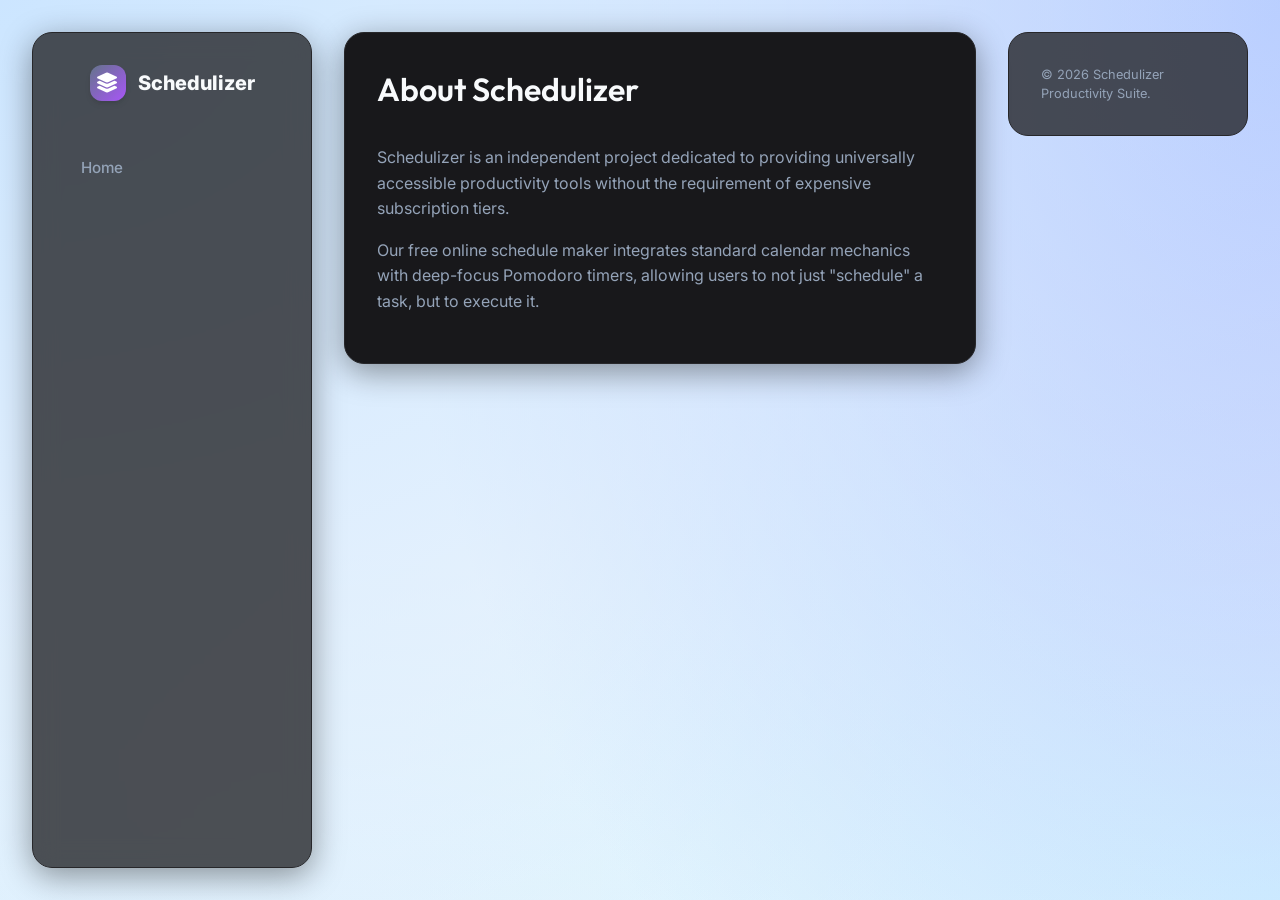
<file: about.html>
<!DOCTYPE html>
<html lang="en" data-theme="dark">

<head>
    <meta charset="UTF-8">
    <meta name="viewport" content="width=device-width, initial-scale=1.0">
    <title>About Us | Schedulizer</title>
    <link
        href="https://fonts.googleapis.com/css2?family=Inter:wght@300;400;500;600;700&family=Outfit:wght@400;500;600;700;800&display=swap"
        rel="stylesheet">
    <link rel="stylesheet" href="https://cdnjs.cloudflare.com/ajax/libs/font-awesome/6.4.0/css/all.min.css">
    <link rel="stylesheet" href="css/style.css">
    <style>
        .page-content {
            max-width: 800px;
            margin: 100px auto;
            padding: 2rem;
            background: var(--c-bg-surface);
            border-radius: var(--radius-lg);
        }
    </style>
</head>

<body class="bg-base horizontal-layout">
    <header class="global-header glass-panel">
        <div class="header-container">
            <a href="index.html" class="logo" style="text-decoration:none;">
                <div class="logo-icon"><i class="fas fa-layer-group"></i></div>
                <span>Schedulizer</span>
            </a>
            <nav class="app-nav header-app-nav">
                <a href="index.html" class="nav-item">Home</a>
            </nav>
        </div>
    </header>

    <main class="page-content glass-panel">
        <h1 style="color:var(--c-text-main); margin-bottom: 2rem;">About Schedulizer</h1>
        <p style="color:var(--c-text-muted); line-height: 1.6; margin-bottom: 1rem;">Schedulizer is an independent
            project dedicated to providing universally accessible productivity tools without the requirement of
            expensive subscription tiers.</p>
        <p style="color:var(--c-text-muted); line-height: 1.6; margin-bottom: 1rem;">Our free online schedule maker
            integrates standard calendar mechanics with deep-focus Pomodoro timers, allowing users to not just
            "schedule" a task, but to execute it.</p>
    </main>

    <footer style="text-align: center; color: var(--c-text-muted); padding: 2rem;">
        &copy; 2026 Schedulizer Productivity Suite.
    </footer>
</body>

</html>
</file>
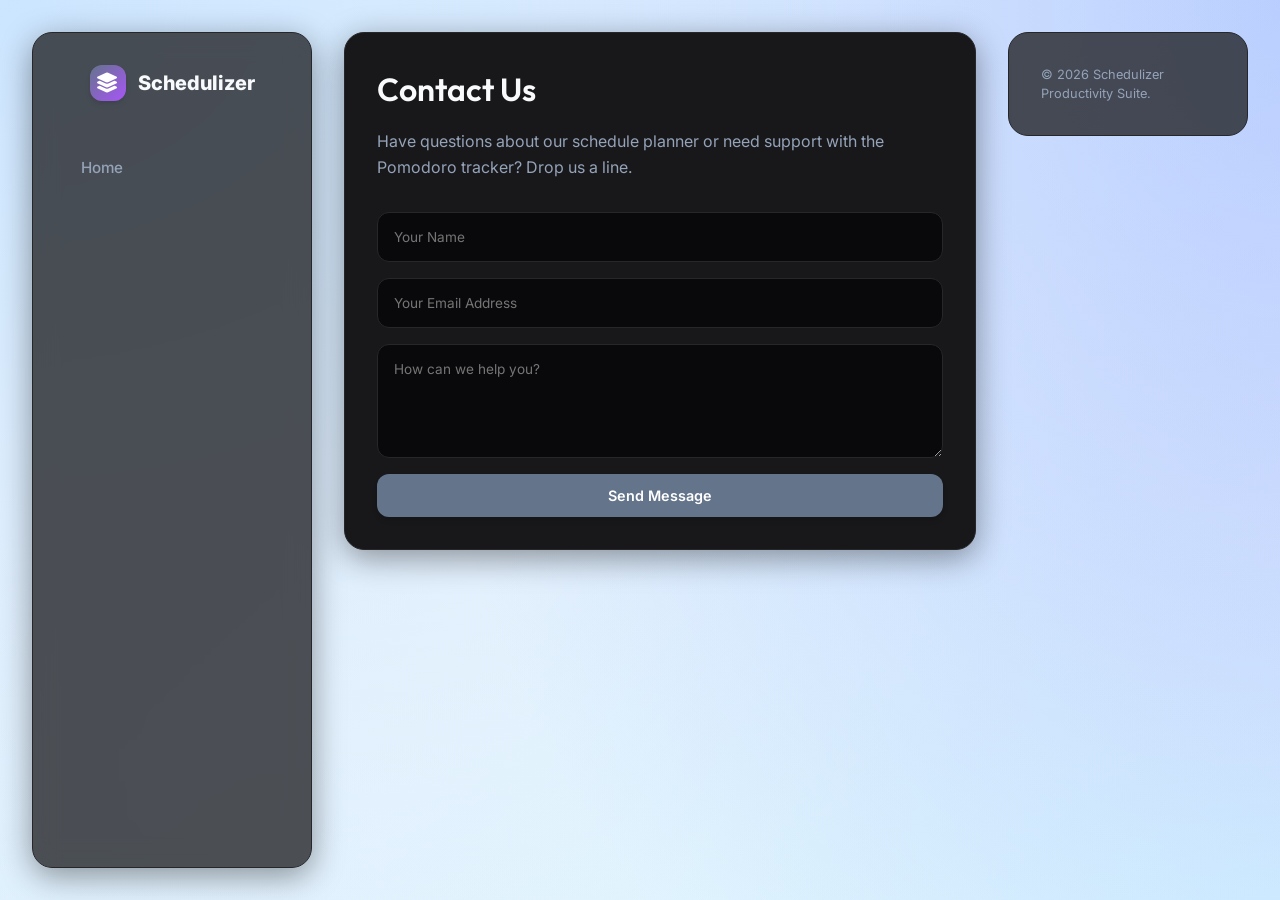
<file: contact.html>
<!DOCTYPE html>
<html lang="en" data-theme="dark">

<head>
    <meta charset="UTF-8">
    <meta name="viewport" content="width=device-width, initial-scale=1.0">
    <title>Contact Us | Schedulizer</title>
    <link
        href="https://fonts.googleapis.com/css2?family=Inter:wght@300;400;500;600;700&family=Outfit:wght@400;500;600;700;800&display=swap"
        rel="stylesheet">
    <link rel="stylesheet" href="https://cdnjs.cloudflare.com/ajax/libs/font-awesome/6.4.0/css/all.min.css">
    <link rel="stylesheet" href="css/style.css">
    <style>
        .page-content {
            max-width: 800px;
            margin: 100px auto;
            padding: 2rem;
            background: var(--c-bg-surface);
            border-radius: var(--radius-lg);
        }

        .contact-form {
            display: flex;
            flex-direction: column;
            gap: 1rem;
            margin-top: 2rem;
        }

        .contact-form input,
        .contact-form textarea {
            padding: 1rem;
            border-radius: var(--radius-md);
            border: 1px solid var(--c-border);
            background: var(--c-bg-app);
            color: var(--c-text-main);
            width: 100%;
            font-family: var(--font-ui);
        }
    </style>
</head>

<body class="bg-base horizontal-layout">
    <header class="global-header glass-panel">
        <div class="header-container">
            <a href="index.html" class="logo" style="text-decoration:none;">
                <div class="logo-icon"><i class="fas fa-layer-group"></i></div>
                <span>Schedulizer</span>
            </a>
            <nav class="app-nav header-app-nav">
                <a href="index.html" class="nav-item">Home</a>
            </nav>
        </div>
    </header>

    <main class="page-content glass-panel">
        <h1 style="color:var(--c-text-main); margin-bottom: 1rem;">Contact Us</h1>
        <p style="color:var(--c-text-muted); line-height: 1.6;">Have questions about our schedule planner or need
            support with the Pomodoro tracker? Drop us a line.</p>

        <form class="contact-form" action="#" method="get" onsubmit="alert('Message Sent (Demo)'); return false;">
            <input type="text" placeholder="Your Name" required>
            <input type="email" placeholder="Your Email Address" required>
            <textarea rows="5" placeholder="How can we help you?" required></textarea>
            <button type="submit" class="btn btn-primary">Send Message</button>
        </form>
    </main>

    <footer style="text-align: center; color: var(--c-text-muted); padding: 2rem;">
        &copy; 2026 Schedulizer Productivity Suite.
    </footer>
</body>

</html>
</file>
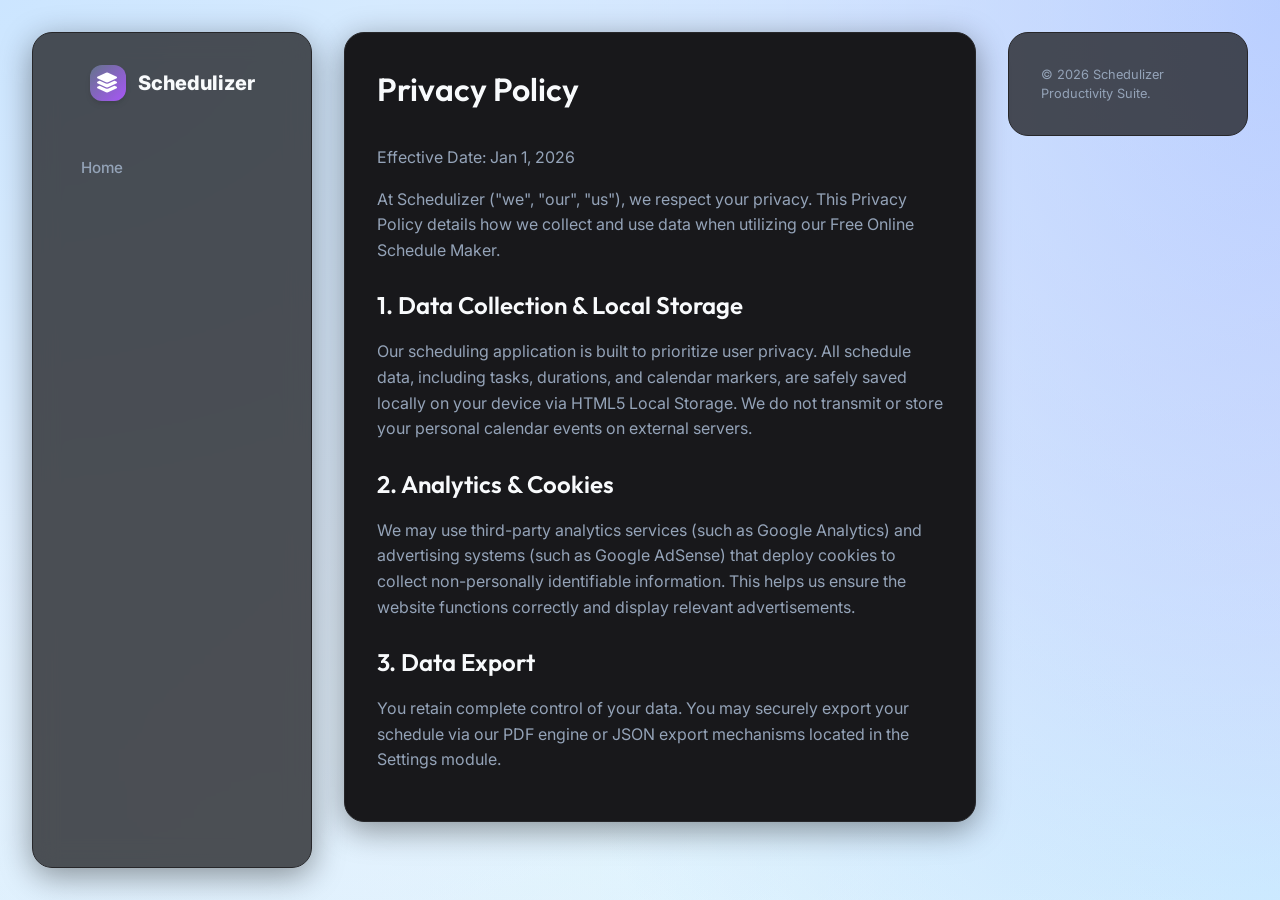
<file: privacy.html>
<!DOCTYPE html>
<html lang="en" data-theme="dark">

<head>
    <meta charset="UTF-8">
    <meta name="viewport" content="width=device-width, initial-scale=1.0">
    <title>Privacy Policy | Schedulizer</title>
    <link
        href="https://fonts.googleapis.com/css2?family=Inter:wght@300;400;500;600;700&family=Outfit:wght@400;500;600;700;800&display=swap"
        rel="stylesheet">
    <link rel="stylesheet" href="https://cdnjs.cloudflare.com/ajax/libs/font-awesome/6.4.0/css/all.min.css">
    <link rel="stylesheet" href="css/style.css">
    <style>
        .page-content {
            max-width: 800px;
            margin: 100px auto;
            padding: 2rem;
            background: var(--c-bg-surface);
            border-radius: var(--radius-lg);
        }
    </style>
</head>

<body class="bg-base horizontal-layout">
    <header class="global-header glass-panel">
        <div class="header-container">
            <a href="index.html" class="logo" style="text-decoration:none;">
                <div class="logo-icon"><i class="fas fa-layer-group"></i></div>
                <span>Schedulizer</span>
            </a>
            <nav class="app-nav header-app-nav">
                <a href="index.html" class="nav-item">Home</a>
            </nav>
        </div>
    </header>

    <main class="page-content glass-panel">
        <h1 style="color:var(--c-text-main); margin-bottom: 2rem;">Privacy Policy</h1>
        <p style="color:var(--c-text-muted); line-height: 1.6; margin-bottom: 1rem;">Effective Date: Jan 1, 2026</p>
        <p style="color:var(--c-text-muted); line-height: 1.6; margin-bottom: 1rem;">At Schedulizer ("we", "our", "us"),
            we respect your privacy. This Privacy Policy details how we collect and use data when utilizing our Free
            Online Schedule Maker.</p>

        <h2 style="color:var(--c-text-main); margin: 1.5rem 0 1rem;">1. Data Collection & Local Storage</h2>
        <p style="color:var(--c-text-muted); line-height: 1.6; margin-bottom: 1rem;">Our scheduling application is built
            to prioritize user privacy. All schedule data, including tasks, durations, and calendar markers, are safely
            saved locally on your device via HTML5 Local Storage. We do not transmit or store your personal calendar
            events on external servers.</p>

        <h2 style="color:var(--c-text-main); margin: 1.5rem 0 1rem;">2. Analytics & Cookies</h2>
        <p style="color:var(--c-text-muted); line-height: 1.6; margin-bottom: 1rem;">We may use third-party analytics
            services (such as Google Analytics) and advertising systems (such as Google AdSense) that deploy cookies to
            collect non-personally identifiable information. This helps us ensure the website functions correctly and
            display relevant advertisements.</p>

        <h2 style="color:var(--c-text-main); margin: 1.5rem 0 1rem;">3. Data Export</h2>
        <p style="color:var(--c-text-muted); line-height: 1.6; margin-bottom: 1rem;">You retain complete control of your
            data. You may securely export your schedule via our PDF engine or JSON export mechanisms located in the
            Settings module.</p>
    </main>

    <footer style="text-align: center; color: var(--c-text-muted); padding: 2rem;">
        &copy; 2026 Schedulizer Productivity Suite.
    </footer>
</body>

</html>
</file>
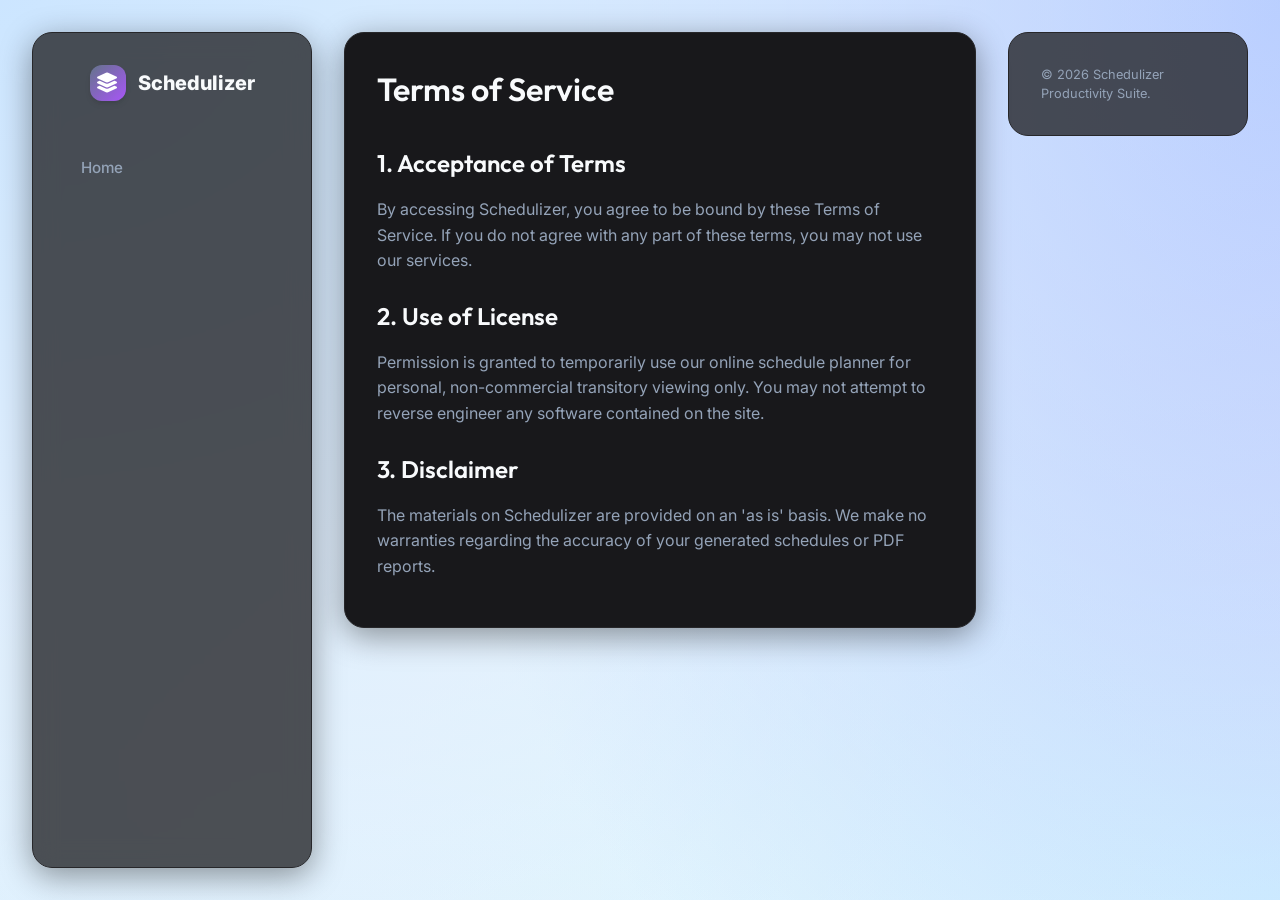
<file: terms.html>
<!DOCTYPE html>
<html lang="en" data-theme="dark">

<head>
    <meta charset="UTF-8">
    <meta name="viewport" content="width=device-width, initial-scale=1.0">
    <title>Terms of Service | Schedulizer</title>
    <link
        href="https://fonts.googleapis.com/css2?family=Inter:wght@300;400;500;600;700&family=Outfit:wght@400;500;600;700;800&display=swap"
        rel="stylesheet">
    <link rel="stylesheet" href="https://cdnjs.cloudflare.com/ajax/libs/font-awesome/6.4.0/css/all.min.css">
    <link rel="stylesheet" href="css/style.css">
    <style>
        .page-content {
            max-width: 800px;
            margin: 100px auto;
            padding: 2rem;
            background: var(--c-bg-surface);
            border-radius: var(--radius-lg);
        }
    </style>
</head>

<body class="bg-base horizontal-layout">
    <header class="global-header glass-panel">
        <div class="header-container">
            <a href="index.html" class="logo" style="text-decoration:none;">
                <div class="logo-icon"><i class="fas fa-layer-group"></i></div>
                <span>Schedulizer</span>
            </a>
            <nav class="app-nav header-app-nav">
                <a href="index.html" class="nav-item">Home</a>
            </nav>
        </div>
    </header>

    <main class="page-content glass-panel">
        <h1 style="color:var(--c-text-main); margin-bottom: 2rem;">Terms of Service</h1>

        <h2 style="color:var(--c-text-main); margin: 1.5rem 0 1rem;">1. Acceptance of Terms</h2>
        <p style="color:var(--c-text-muted); line-height: 1.6; margin-bottom: 1rem;">By accessing Schedulizer, you agree
            to be bound by these Terms of Service. If you do not agree with any part of these terms, you may not use our
            services.</p>

        <h2 style="color:var(--c-text-main); margin: 1.5rem 0 1rem;">2. Use of License</h2>
        <p style="color:var(--c-text-muted); line-height: 1.6; margin-bottom: 1rem;">Permission is granted to
            temporarily use our online schedule planner for personal, non-commercial transitory viewing only. You may
            not attempt to reverse engineer any software contained on the site.</p>

        <h2 style="color:var(--c-text-main); margin: 1.5rem 0 1rem;">3. Disclaimer</h2>
        <p style="color:var(--c-text-muted); line-height: 1.6; margin-bottom: 1rem;">The materials on Schedulizer are
            provided on an 'as is' basis. We make no warranties regarding the accuracy of your generated schedules or
            PDF reports.</p>
    </main>

    <footer style="text-align: center; color: var(--c-text-muted); padding: 2rem;">
        &copy; 2026 Schedulizer Productivity Suite.
    </footer>
</body>

</html>
</file>
<file: css/style.css>
/* =========================================================================
   Schedulizer Premium SaaS Styles
   ========================================================================= */

:root {
    /* Fonts */
    --font-ui: 'Inter', -apple-system, BlinkMacSystemFont, "Segoe UI", Roboto, sans-serif;
    --font-heading: 'Outfit', -apple-system, BlinkMacSystemFont, "Segoe UI", Roboto, sans-serif;

    /* Base Colors - Light Theme */
    --c-primary: #64748b;
    --c-primary-hover: #475569;
    --c-primary-light: rgba(100, 116, 139, 0.1);

    --c-bg-app: #f8fafc;
    --c-bg-surface: #ffffff;
    --c-bg-surface-glass: rgba(255, 255, 255, 0.7);


    --c-text-main: #0f172a;
    --c-text-muted: #64748b;
    --c-border: #e2e8f0;

    --c-danger: #f43f5e;
    --c-danger-light: rgba(244, 63, 94, 0.1);
    --c-success: #10b981;
    --c-warning: #f59e0b;
    --c-warning-light: rgba(245, 158, 11, 0.1);

    --c-indigo: #6366f1;
    --c-emerald: #10b981;
    --c-rose: #f43f5e;
    --c-amber: #f59e0b;
    --c-purple: #a855f7;

    /* Semantic Effects */
    --shadow-sm: 0 1px 2px 0 rgba(0, 0, 0, 0.05);
    --shadow-md: 0 4px 6px -1px rgba(0, 0, 0, 0.1), 0 2px 4px -1px rgba(0, 0, 0, 0.06);
    --shadow-lg: 0 10px 15px -3px rgba(0, 0, 0, 0.1), 0 4px 6px -2px rgba(0, 0, 0, 0.05);
    --shadow-glass: 0 8px 32px 0 rgba(31, 38, 135, 0.05);

    --radius-sm: 0.375rem;
    --radius-md: 0.75rem;
    --radius-lg: 1.25rem;
    --radius-full: 9999px;

    --sidebar-width: 260px;

    /* Layout */
    --gap-sm: 0.5rem;
    --gap-md: 1rem;
    --gap-lg: 2rem;
}

[data-theme="dark"] {
    --c-bg-app: #09090b;
    --c-bg-surface: #18181b;
    --c-bg-surface-glass: rgba(24, 24, 27, 0.75);

    --c-text-main: #f8fafc;
    --c-text-muted: #94a3b8;
    --c-border: #27272a;

    --c-primary-light: rgba(99, 102, 241, 0.15);
    --c-danger-light: rgba(244, 63, 94, 0.15);
    --c-warning-light: rgba(245, 158, 11, 0.15);

    --shadow-glass: 0 8px 32px 0 rgba(0, 0, 0, 0.4);
}

/* Base Styles */
* {
    margin: 0;
    padding: 0;
    box-sizing: border-box;
}

body {
    font-family: var(--font-ui);
    color: var(--c-text-main);
    line-height: 1.5;
    min-height: 100vh;
    overflow-x: hidden;
    position: relative;
    /* Aurora Mesh Background */
    background: #f8fafc;
    background-image:
        radial-gradient(at 0% 0%, hsla(210, 100%, 90%, 1) 0, transparent 50%),
        radial-gradient(at 50% 0%, hsla(225, 100%, 85%, 1) 0, transparent 50%),
        radial-gradient(at 100% 0%, hsla(260, 100%, 90%, 1) 0, transparent 50%),
        radial-gradient(at 50% 50%, hsla(190, 100%, 92%, 1) 0, transparent 50%),
        radial-gradient(at 0% 100%, hsla(200, 100%, 88%, 1) 0, transparent 50%),
        radial-gradient(at 100% 100%, hsla(280, 100%, 92%, 1) 0, transparent 50%);
    background-attachment: fixed;
    background-size: 200% 200%;
    animation: aurora-bg 20s ease-infinite;
    transition: background 0.3s ease, color 0.3s ease;
}

/* Aurora Presets - Light Mode (Default) */
body.bg-calm {
    background-image:
        radial-gradient(at 0% 0%, hsla(210, 100%, 90%, 1) 0, transparent 50%),
        radial-gradient(at 100% 0%, hsla(260, 100%, 90%, 1) 0, transparent 50%),
        radial-gradient(at 50% 50%, hsla(190, 100%, 92%, 1) 0, transparent 50%),
        radial-gradient(at 0% 100%, hsla(200, 100%, 88%, 1) 0, transparent 50%);
}

body.bg-ocean {
    background-image:
        radial-gradient(at 0% 0%, hsla(200, 100%, 80%, 1) 0, transparent 50%),
        radial-gradient(at 100% 0%, hsla(180, 100%, 80%, 1) 0, transparent 50%),
        radial-gradient(at 50% 50%, hsla(210, 100%, 85%, 1) 0, transparent 50%),
        radial-gradient(at 0% 100%, hsla(190, 100%, 82%, 1) 0, transparent 50%);
}

body.bg-sunset {
    background-image:
        radial-gradient(at 0% 0%, hsla(10, 100%, 90%, 1) 0, transparent 50%),
        radial-gradient(at 100% 0%, hsla(40, 100%, 90%, 1) 0, transparent 50%),
        radial-gradient(at 50% 50%, hsla(20, 100%, 92%, 1) 0, transparent 50%),
        radial-gradient(at 0% 100%, hsla(350, 100%, 90%, 1) 0, transparent 50%);
}

body.bg-crimson {
    background-image:
        radial-gradient(at 0% 0%, hsla(340, 100%, 92%, 1) 0, transparent 50%),
        radial-gradient(at 100% 0%, hsla(300, 100%, 92%, 1) 0, transparent 50%),
        radial-gradient(at 50% 50%, hsla(320, 100%, 94%, 1) 0, transparent 50%),
        radial-gradient(at 0% 100%, hsla(280, 100%, 92%, 1) 0, transparent 50%);
}

/* Aurora Presets - Dark Mode Overrides */
[data-theme="dark"] body.bg-calm {
    background-image:
        radial-gradient(at 0% 0%, hsla(210, 100%, 10%, 1) 0, transparent 50%),
        radial-gradient(at 100% 0%, hsla(260, 100%, 10%, 1) 0, transparent 50%),
        radial-gradient(at 50% 50%, hsla(190, 100%, 8%, 1) 0, transparent 50%),
        radial-gradient(at 0% 100%, hsla(200, 100%, 12%, 1) 0, transparent 50%);
}

[data-theme="dark"] body.bg-ocean {
    background-image:
        radial-gradient(at 0% 0%, hsla(200, 100%, 10%, 1) 0, transparent 50%),
        radial-gradient(at 100% 0%, hsla(180, 100%, 10%, 1) 0, transparent 50%),
        radial-gradient(at 50% 50%, hsla(210, 100%, 8%, 1) 0, transparent 50%),
        radial-gradient(at 0% 100%, hsla(190, 100%, 12%, 1) 0, transparent 50%);
}

[data-theme="dark"] body.bg-sunset {
    background-image:
        radial-gradient(at 0% 0%, hsla(10, 100%, 12%, 1) 0, transparent 50%),
        radial-gradient(at 100% 0%, hsla(40, 100%, 12%, 1) 0, transparent 50%),
        radial-gradient(at 50% 50%, hsla(20, 100%, 10%, 1) 0, transparent 50%),
        radial-gradient(at 0% 100%, hsla(350, 100%, 12%, 1) 0, transparent 50%);
}

[data-theme="dark"] body.bg-crimson {
    background-image:
        radial-gradient(at 0% 0%, hsla(340, 100%, 12%, 1) 0, transparent 50%),
        radial-gradient(at 100% 0%, hsla(300, 100%, 12%, 1) 0, transparent 50%),
        radial-gradient(at 50% 50%, hsla(320, 100%, 10%, 1) 0, transparent 50%),
        radial-gradient(at 0% 100%, hsla(280, 100%, 12%, 1) 0, transparent 50%);
}



body::before {
    content: "";
    position: fixed;
    top: 0;
    left: 0;
    width: 100%;
    height: 100%;
    background: url("https://www.transparenttextures.com/patterns/cubes.png");
    opacity: 0.03;
    pointer-events: none;
    z-index: -1;
}

/* Aurora Animation */
@keyframes aurora-bg {
    0% {
        background-position: 0% 50%;
    }

    50% {
        background-position: 100% 50%;
    }

    100% {
        background-position: 0% 50%;
    }
}



h1,
h2,
h3,
h4,
h5 {
    font-family: var(--font-heading);
    font-weight: 600;
}

button {
    cursor: pointer;
    font-family: inherit;
    border: none;
    background: none;
}

input,
select,
textarea {
    font-family: inherit;
}

.hidden {
    display: none !important;
}

/* Utilities */
.glass-panel {
    background: var(--c-bg-surface-glass);
    backdrop-filter: blur(12px);
    -webkit-backdrop-filter: blur(12px);
    border: 1px solid var(--c-border);
    border-radius: var(--radius-lg);
    box-shadow: var(--shadow-glass);
}

/* Dynamic Colors */
.bg-indigo {
    background-color: var(--c-indigo);
    color: white;
}

.bg-emerald {
    background-color: var(--c-emerald);
    color: white;
}

.bg-rose {
    background-color: var(--c-rose);
    color: white;
}

.bg-amber {
    background-color: var(--c-amber);
    color: white;
}

.bg-purple {
    background-color: var(--c-purple);
    color: white;
}

.text-primary {
    color: var(--c-primary);
}

.text-danger {
    color: var(--c-danger);
}

/* Sidebar */
.sidebar {
    width: var(--sidebar-width);
    background: var(--c-bg-surface);
    border-right: 1px solid var(--c-border);
    display: flex;
    flex-direction: column;
    padding: var(--gap-md);
    flex-shrink: 0;
    position: sticky;
    top: 0;
    height: 100vh;
    z-index: 50;
    transition: transform 0.3s ease, background 0.3s ease;
}

.sidebar-header {
    display: flex;
    align-items: center;
    gap: var(--gap-sm);
    padding: var(--gap-sm);
    margin-bottom: var(--gap-lg);
}

.logo-icon {
    width: 36px;
    height: 36px;
    background: linear-gradient(135deg, var(--c-primary), var(--c-purple));
    color: white;
    border-radius: var(--radius-md);
    display: flex;
    align-items: center;
    justify-content: center;
    font-size: 1.25rem;
    box-shadow: var(--shadow-md);
}

.sidebar-header h2 {
    font-size: 1.4rem;
    font-weight: 700;
    letter-spacing: -0.5px;
}

.sidebar-nav {
    display: flex;
    flex-direction: column;
    gap: 0.25rem;
    flex: 1;
}

.nav-item {
    display: flex;
    align-items: center;
    gap: 0.75rem;
    padding: 0.75rem 1rem;
    border-radius: var(--radius-sm);
    color: var(--c-text-muted);
    text-decoration: none;
    font-weight: 500;
    font-size: 0.95rem;
    transition: all 0.2s ease;
}

.nav-item:hover {
    background: var(--c-primary-light);
    color: var(--c-primary);
}

.nav-item.active {
    background: var(--c-primary);
    color: white;
    box-shadow: 0 4px 12px rgba(99, 102, 241, 0.3);
}

.nav-item i {
    width: 20px;
    text-align: center;
    font-size: 1.1rem;
}

.sidebar-footer {
    margin-top: auto;
    padding-top: var(--gap-md);
    border-top: 1px solid var(--c-border);
}

.user-profile {
    display: flex;
    align-items: center;
    gap: 0.75rem;
    padding: 0.5rem;
    border-radius: var(--radius-md);
    cursor: pointer;
    transition: background 0.2s;
}

.user-profile:hover {
    background: var(--c-bg-app);
}

.avatar {
    width: 40px;
    height: 40px;
    border-radius: var(--radius-full);
    background: var(--c-border);
    display: flex;
    align-items: center;
    justify-content: center;
    color: var(--c-text-muted);
}

.user-info {
    display: flex;
    flex-direction: column;
}

.user-info span {
    font-weight: 600;
    font-size: 0.9rem;
}

.user-info small {
    font-size: 0.75rem;
    color: var(--c-text-muted);
}

/* Main Content */
.main-content {
    flex: 1;
    display: flex;
    flex-direction: column;
    max-width: 1400px;
    margin: 0 auto;
    padding: var(--gap-lg);
    width: 100%;
}

.topbar {
    display: flex;
    justify-content: space-between;
    align-items: center;
    margin-bottom: var(--gap-lg);
}

.page-title {
    font-size: 2rem;
    letter-spacing: -1px;
}

.page-subtitle {
    color: var(--c-text-muted);
    font-size: 0.95rem;
    margin-top: 0.25rem;
}

.topbar-actions .theme-toggle {
    width: 40px;
    height: 40px;
    border-radius: var(--radius-full);
    background: var(--c-bg-surface);
    border: 1px solid var(--c-border);
    color: var(--c-text-muted);
    display: flex;
    align-items: center;
    justify-content: center;
    font-size: 1.1rem;
    transition: all 0.2s ease;
}

.topbar-actions .theme-toggle:hover {
    color: var(--c-primary);
    border-color: var(--c-primary);
    transform: rotate(15deg);
}

/* Dashboard Grid */
.dashboard-grid {
    display: grid;
    grid-template-columns: 350px 1fr;
    gap: var(--gap-lg);
    align-items: flex-start;
}

@media (max-width: 1024px) {
    .dashboard-grid {
        grid-template-columns: 1fr;
        gap: var(--gap-md);
    }
}


.widget {
    padding: var(--gap-md);
}

.widget-header h3 {
    font-size: 1.1rem;
    display: flex;
    align-items: center;
    gap: 0.5rem;
    color: var(--c-text-main);
    margin-bottom: var(--gap-md);
}

.widget-header h3 i {
    color: var(--c-primary);
}

/* Forms */
.task-form {
    display: flex;
    flex-direction: column;
    gap: 1rem;
}

.form-group {
    display: flex;
    flex-direction: column;
    gap: 0.35rem;
}

.form-row {
    display: flex;
    gap: 0.75rem;
}

@media (max-width: 480px) {
    .form-row {
        flex-direction: column;
    }
}


.half {
    flex: 1;
}

.mt-3 {
    margin-top: 0.75rem;
}

label {
    font-size: 0.75rem;
    text-transform: uppercase;
    font-weight: 600;
    color: var(--c-text-muted);
    letter-spacing: 0.5px;
}

input,
select,
textarea {
    width: 100%;
    background: var(--c-bg-app);
    border: 1px solid var(--c-border);
    color: var(--c-text-main);
    border-radius: var(--radius-md);
    padding: 0.65rem 0.85rem;
    font-size: 0.85rem;
    transition: all 0.2s ease;
    outline: none;
}

input:focus,
select:focus,
textarea:focus {
    border-color: var(--c-primary);
    box-shadow: 0 0 0 3px var(--c-primary-light);
}

textarea {
    resize: vertical;
    min-height: 80px;
}

.select-wrapper {
    position: relative;
}

.select-wrapper::after {
    content: '\f107';
    font-family: 'Font Awesome 6 Free';
    font-weight: 900;
    position: absolute;
    right: 1rem;
    top: 50%;
    transform: translateY(-50%);
    color: var(--c-text-muted);
    pointer-events: none;
}

select {
    -webkit-appearance: none;
    appearance: none;
    padding-right: 2rem;
}

/* Banner / Audio Sync */
.audio-sync-banner {
    background: linear-gradient(135deg, var(--c-primary), var(--c-purple));
    border-radius: var(--radius-md);
    padding: 0.85rem 1rem;
    display: flex;
    align-items: center;
    justify-content: space-between;
    color: white;
    box-shadow: var(--shadow-md);
    margin-top: 0.5rem;
    position: relative;
    overflow: hidden;
}

.audio-sync-banner::after {
    content: '\f028';
    font-family: 'Font Awesome 6 Free';
    font-weight: 900;
    position: absolute;
    right: -10px;
    bottom: -15px;
    font-size: 4rem;
    opacity: 0.1;
    transform: rotate(-15deg);
}

.banner-content h4 {
    font-size: 0.9rem;
    display: flex;
    align-items: center;
    gap: 0.5rem;
}

.banner-content h4 i {
    color: #fde047;
    animation: pulse 2s infinite;
}

.banner-content p {
    font-size: 0.65rem;
    text-transform: uppercase;
    opacity: 0.9;
    font-weight: 700;
    letter-spacing: 1px;
    margin-top: 0.15rem;
}

.btn-sync {
    background: white;
    color: var(--c-primary);
    font-size: 0.7rem;
    font-weight: 800;
    padding: 0.4rem 0.8rem;
    border-radius: var(--radius-sm);
    z-index: 2;
    transition: transform 0.1s;
}

.btn-sync:active {
    transform: scale(0.95);
}

/* Color Picker */
.color-picker {
    display: flex;
    gap: 0.5rem;
}

.color-choice {
    width: 28px;
    height: 28px;
    border-radius: var(--radius-full);
    border: 2px solid transparent;
    transition: transform 0.2s, box-shadow 0.2s;
}

.color-choice.selected {
    transform: scale(1.15);
    box-shadow: 0 0 0 2px var(--c-bg-surface), 0 0 0 4px var(--c-primary);
}

/* Buttons */
.btn {
    display: inline-flex;
    align-items: center;
    justify-content: center;
    gap: 0.5rem;
    padding: 0.75rem 1.25rem;
    border-radius: var(--radius-md);
    font-weight: 600;
    font-size: 0.9rem;
    transition: all 0.2s ease;
    border: 1px solid transparent;
}

.btn-full {
    width: 100%;
}

.btn-primary {
    background: var(--c-primary);
    color: white;
    box-shadow: var(--shadow-md);
}

.btn-primary:hover {
    background: var(--c-primary-hover);
    transform: translateY(-1px);
    box-shadow: var(--shadow-lg);
}

.btn-outline {
    background: transparent;
    border-color: var(--c-border);
    color: var(--c-text-main);
}

.btn-outline:hover {
    background: var(--c-bg-app);
}

.btn-text {
    background: transparent;
    color: var(--c-text-muted);
}

.btn-text:hover {
    color: var(--c-text-main);
    background: var(--c-bg-app);
}

.btn-success {
    background: var(--c-emerald);
    color: white;
}

.btn-success:hover {
    background: #059669;
}

/* Calendar Controls */
.calendar-controls {
    display: flex;
    justify-content: space-between;
    align-items: flex-end;
    margin-bottom: var(--gap-md);
    flex-wrap: wrap;
    gap: var(--gap-md);
}

.view-tabs {
    display: flex;
    background: var(--c-bg-app);
    padding: 0.25rem;
    border-radius: var(--radius-md);
    border: 1px solid var(--c-border);
}

.view-tab {
    padding: 0.5rem 1rem;
    border-radius: var(--radius-sm);
    font-size: 0.85rem;
    font-weight: 600;
    color: var(--c-text-muted);
    transition: all 0.2s;
}

.view-tab.active {
    background: var(--c-primary);
    color: white;
    box-shadow: var(--shadow-sm);
}

.calendar-actions {
    display: flex;
    align-items: center;
    gap: 0.5rem;
}

.month-picker {
    width: auto;
    padding: 0.5rem 0.75rem;
}

/* Calendar Grid */
.calendar-title {
    text-align: center;
    font-size: 1.5rem;
    margin-bottom: 1rem;
    color: var(--c-text-main);
    background: var(--c-bg-app);
    padding: 0.5rem;
    border-radius: var(--radius-md);
    text-transform: uppercase;
    letter-spacing: 2px;
}

/* Base grid styling used from JS */
.cal-grid-month {
    display: grid;
    grid-template-columns: repeat(7, 1fr);
    background: var(--c-border);
    gap: 1px;
    border: 1px solid var(--c-border);
    border-radius: var(--radius-md);
    overflow: hidden;
}

.cal-header-cell {
    background: var(--c-bg-app);
    text-align: center;
    padding: 0.5rem;
    font-size: 0.75rem;
    font-weight: 700;
    text-transform: uppercase;
    color: var(--c-text-muted);
    letter-spacing: 1px;
}

@media (max-width: 600px) {
    .cal-header-cell {
        font-size: 0.6rem;
        padding: 0.25rem;
        letter-spacing: 0;
    }
}


.cal-day-cell {
    background: var(--c-bg-surface);
    min-height: 100px;
    padding: 0.25rem;
    display: flex;
    flex-direction: column;
    transition: background 0.2s;
}

@media (max-width: 600px) {
    .cal-day-cell {
        min-height: 60px;
    }

    .day-number {
        font-size: 0.7rem;
    }

    .event-pill {
        font-size: 0.55rem;
        padding: 1px 2px;
    }
}


.cal-day-cell:hover {
    background: var(--c-bg-app);
}

.cal-day-cell.dimmed {
    opacity: 0.4;
}

.day-number {
    text-align: right;
    font-size: 0.8rem;
    font-weight: 600;
    margin-bottom: 0.25rem;
    color: var(--c-text-main);
    padding: 2px 4px;
}

.day-number.today {
    background: var(--c-primary);
    color: white;
    border-radius: var(--radius-full);
    width: 24px;
    height: 24px;
    display: flex;
    align-items: center;
    justify-content: center;
    margin-left: auto;
}

.events-list {
    flex: 1;
    display: flex;
    flex-direction: column;
    gap: 2px;
    overflow-y: auto;
}

/* custom scrollbar */
.events-list::-webkit-scrollbar {
    width: 3px;
}

.events-list::-webkit-scrollbar-thumb {
    background: var(--c-border);
    border-radius: 3px;
}

.event-pill {
    font-size: 0.65rem;
    color: white;
    padding: 2px 4px;
    border-radius: 4px;
    white-space: nowrap;
    overflow: hidden;
    text-overflow: ellipsis;
    cursor: pointer;
    font-weight: 500;
    transition: transform 0.1s;
    box-shadow: var(--shadow-sm);
}

.event-pill:hover {
    transform: scale(1.02);
}

.event-pill .e-time {
    opacity: 0.8;
    margin-right: 2px;
    font-weight: 700;
}

/* Weekly View */
.cal-grid-week {
    display: grid;
    grid-template-columns: repeat(7, 1fr);
    gap: 0.75rem;
}

@media (max-width: 768px) {
    .cal-grid-week {
        gap: 4px;
        overflow-x: auto;
        padding-bottom: 1rem;
    }

    .week-col {
        min-width: 120px;
        min-height: 300px;
    }

    .week-date {
        font-size: 1.1rem;
    }

    .week-day {
        font-size: 0.6rem;
    }
}


.week-col {
    background: var(--c-bg-surface);
    border: 1px solid var(--c-border);
    border-radius: var(--radius-md);
    min-height: 400px;
    display: flex;
    flex-direction: column;
    overflow: hidden;
}

.week-header {
    background: var(--c-bg-app);
    padding: 0.75rem;
    text-align: center;
    border-bottom: 1px solid var(--c-border);
}

.week-header.today {
    background: var(--c-primary);
    color: white;
}

.week-day {
    font-size: 0.7rem;
    font-weight: 700;
    text-transform: uppercase;
    letter-spacing: 1px;
    color: var(--c-text-muted);
}

.today .week-day {
    color: rgba(255, 255, 255, 0.8);
}

.week-date {
    font-size: 1.5rem;
    font-weight: 800;
    margin-top: 0.2rem;
}

.week-events {
    padding: 0.5rem;
    flex: 1;
    background: var(--c-bg-app);
    opacity: 0.8;
    display: flex;
    flex-direction: column;
    gap: 0.5rem;
    overflow-y: auto;
}

.week-event {
    padding: 0.5rem;
    border-radius: var(--radius-sm);
    color: white;
    font-size: 0.75rem;
    cursor: pointer;
    box-shadow: var(--shadow-sm);
}

.week-event .we-time {
    font-weight: 700;
    font-size: 0.65rem;
    border-bottom: 1px solid rgba(255, 255, 255, 0.2);
    padding-bottom: 2px;
    margin-bottom: 3px;
    display: block;
}

.week-event .we-title {
    font-weight: 500;
    line-height: 1.2;
}

/* Daily View */
.daily-container {
    max-width: 600px;
    margin: 0 auto;
    background: var(--c-bg-surface);
    border: 1px solid var(--c-border);
    border-radius: var(--radius-lg);
    padding: var(--gap-lg);
    min-height: 400px;
}

@media (max-width: 600px) {
    .daily-container {
        padding: 1rem;
        border-radius: var(--radius-md);
    }

    .timeline {
        margin-left: 0.5rem;
    }

    .tl-title {
        font-size: 1rem;
    }
}


.empty-state {
    display: flex;
    flex-direction: column;
    align-items: center;
    justify-content: center;
    color: var(--c-text-muted);
    padding: 4rem 0;
}

.empty-state i {
    font-size: 3rem;
    margin-bottom: 1rem;
    opacity: 0.5;
}

.timeline {
    border-left: 2px solid var(--c-border);
    margin-left: 1rem;
    padding-top: 1rem;
    padding-bottom: 1rem;
    display: flex;
    flex-direction: column;
    gap: 2rem;
}

.timeline-item {
    position: relative;
    padding-left: 2rem;
    cursor: pointer;
}

.timeline-dot {
    position: absolute;
    left: -11px;
    top: 5px;
    width: 20px;
    height: 20px;
    border-radius: var(--radius-full);
    border: 4px solid var(--c-bg-surface);
    transition: transform 0.2s;
}

.timeline-item:hover .timeline-dot {
    transform: scale(1.3);
}

.timeline-content {
    background: var(--c-bg-app);
    border: 1px solid var(--c-border);
    padding: 1rem;
    border-radius: var(--radius-md);
    transition: box-shadow 0.2s;
}

.timeline-item:hover .timeline-content {
    box-shadow: var(--shadow-md);
}

.tl-time {
    display: inline-block;
    background: var(--c-bg-surface);
    border: 1px solid var(--c-border);
    padding: 2px 6px;
    border-radius: 4px;
    font-size: 0.7rem;
    font-weight: 700;
    color: var(--c-text-muted);
    margin-bottom: 0.5rem;
}

.tl-title {
    font-size: 1.1rem;
    font-weight: 700;
    color: var(--c-text-main);
}

.current-time-marker {
    position: relative;
    padding-left: 2rem;
    padding-top: 0.5rem;
    padding-bottom: 0.5rem;
    pointer-events: none;
}

.current-time-marker::before {
    content: '';
    position: absolute;
    left: -6px;
    top: 50%;
    transform: translateY(-50%);
    width: 10px;
    height: 10px;
    background: var(--c-danger);
    border-radius: var(--radius-full);
    box-shadow: 0 0 10px var(--c-danger);
    z-index: 2;
}

.current-time-marker::after {
    content: '';
    position: absolute;
    left: 0;
    top: 50%;
    width: 100%;
    height: 1px;
    background: var(--c-danger);
    border-top: 1px dashed var(--c-danger);
    opacity: 0.5;
    z-index: 1;
}

.current-time-badge {
    background: var(--c-danger-light);
    color: var(--c-danger);
    border: 1px solid rgba(244, 63, 94, 0.2);
    padding: 0.25rem 0.75rem;
    border-radius: var(--radius-full);
    font-size: 0.65rem;
    font-weight: 800;
    text-transform: uppercase;
    letter-spacing: 1px;
    width: max-content;
    margin-left: auto;
    position: relative;
    z-index: 2;
}


/* Modals & Overlays */
.modal-overlay {
    position: fixed;
    inset: 0;
    background: rgba(0, 0, 0, 0.5);
    backdrop-filter: blur(4px);
    -webkit-backdrop-filter: blur(4px);
    z-index: 200;
    display: flex;
    align-items: center;
    justify-content: center;
    padding: 1rem;
    opacity: 0;
    transition: opacity 0.3s;
}

.modal-dialog {
    background: var(--c-bg-surface);
    border: 1px solid var(--c-border);
    border-radius: var(--radius-lg);
    box-shadow: var(--shadow-lg);
    width: 100%;
    max-width: 400px;
    padding: 2rem;
    transform: scale(0.95);
    transition: transform 0.3s;
    position: relative;
    text-align: center;
}

@media (max-width: 480px) {
    .modal-dialog {
        padding: 1.5rem;
        border-radius: var(--radius-md);
    }
}


.modal-overlay.show {
    opacity: 1;
}

.modal-overlay.show .modal-dialog {
    transform: scale(1);
}

.modal-icon {
    width: 64px;
    height: 64px;
    background: linear-gradient(135deg, var(--c-primary), var(--c-purple));
    color: white;
    font-size: 2rem;
    display: flex;
    align-items: center;
    justify-content: center;
    border-radius: var(--radius-md);
    margin: 0 auto 1rem;
    transform: rotate(-5deg);
    box-shadow: var(--shadow-md);
}

.modal-dialog p {
    color: var(--c-text-muted);
    font-size: 0.9rem;
    margin-bottom: 1.5rem;
}

.btn-close {
    position: absolute;
    top: 1rem;
    right: 1rem;
    width: 32px;
    height: 32px;
    border-radius: var(--radius-full);
    background: var(--c-bg-app);
    color: var(--c-text-muted);
    display: flex;
    align-items: center;
    justify-content: center;
}

.btn-close:hover {
    background: var(--c-border);
    color: var(--c-text-main);
}

/* Task Modal Specific */
.task-details-modal {
    max-width: 450px;
    text-align: left;
    padding: 1.5rem;
}

.task-modal-header {
    display: flex;
    gap: 1rem;
    align-items: flex-start;
    border-bottom: 1px solid var(--c-border);
    padding-bottom: 1.25rem;
    margin-bottom: 1.25rem;
}

@media (max-width: 480px) {
    .task-modal-header {
        flex-direction: column;
        align-items: center;
        text-align: center;
        gap: 0.5rem;
    }

    .task-icon {
        margin-top: 0;
    }
}


.task-icon {
    width: 48px;
    height: 48px;
    border-radius: var(--radius-md);
    display: flex;
    align-items: center;
    justify-content: center;
    color: white;
    font-size: 1.25rem;
    margin-top: 0.25rem;
}

.task-modal-header h3 {
    font-size: 1.4rem;
    margin-bottom: 0.25rem;
}

.badge {
    font-size: 0.65rem;
    font-weight: 700;
    text-transform: uppercase;
    padding: 0.15rem 0.5rem;
    border-radius: 4px;
    background: var(--c-warning-light);
    color: var(--c-warning);
}

.task-info {
    display: flex;
    flex-direction: column;
    gap: 0.75rem;
    margin-bottom: 1.5rem;
}

.info-row {
    display: flex;
    align-items: center;
    gap: 1rem;
    font-size: 0.9rem;
    color: var(--c-text-muted);
    font-weight: 500;
}

.info-row i {
    width: 24px;
    text-align: center;
    font-size: 1.1rem;
}

.task-notes h4 {
    font-size: 0.75rem;
    text-transform: uppercase;
    color: var(--c-text-muted);
    margin-bottom: 0.5rem;
}

.notes-content {
    background: var(--c-bg-app);
    padding: 1rem;
    border-radius: var(--radius-md);
    font-size: 0.85rem;
    color: var(--c-text-main);
    min-height: 80px;
    border: 1px solid var(--c-border);
    white-space: pre-wrap;
}

.task-actions {
    display: flex;
    gap: 0.5rem;
    margin-top: 1.5rem;
    padding-top: 1rem;
    border-top: 1px solid var(--c-border);
}

.btn-primary-light {
    background: var(--c-primary-light);
    color: var(--c-primary);
    flex: 1;
}

.btn-warning-light {
    background: var(--c-warning-light);
    color: var(--c-warning);
    flex: 1;
}

.btn-danger-light {
    background: var(--c-danger-light);
    color: var(--c-danger);
    flex: 1;
}

.btn-primary-light:hover,
.btn-warning-light:hover,
.btn-danger-light:hover {
    filter: brightness(0.95);
}

/* Focus Pomodoro Overlay */
.focus-overlay {
    position: fixed;
    inset: 0;
    background: rgba(9, 9, 11, 0.95);
    backdrop-filter: blur(10px);
    z-index: 250;
    display: flex;
    flex-direction: column;
    align-items: center;
    justify-content: center;
    color: white;
    opacity: 0;
    transition: opacity 0.5s ease;
}

.focus-overlay.show {
    opacity: 1;
}

.btn-close-large {
    position: absolute;
    top: 2rem;
    right: 2rem;
    font-size: 2rem;
    color: rgba(255, 255, 255, 0.5);
    background: none;
    transition: color 0.2s;
}

.btn-close-large:hover {
    color: white;
}

.focus-content {
    text-align: center;
    max-width: 500px;
    width: 100%;
}

.focus-icon {
    width: 80px;
    height: 80px;
    background: rgba(99, 102, 241, 0.2);
    color: var(--c-primary);
    border-radius: var(--radius-lg);
    display: flex;
    align-items: center;
    justify-content: center;
    font-size: 2.5rem;
    margin: 0 auto 1.5rem;
    box-shadow: 0 0 30px rgba(99, 102, 241, 0.3);
}

#focus-task-title {
    font-size: 2rem;
    margin-bottom: 0.5rem;
    white-space: nowrap;
    overflow: hidden;
    text-overflow: ellipsis;
    padding: 0 1rem;
}

@media (max-width: 480px) {
    #focus-task-title {
        font-size: 1.4rem;
    }
}


.focus-badge {
    display: inline-flex;
    align-items: center;
    gap: 0.5rem;
    font-size: 0.8rem;
    text-transform: uppercase;
    font-weight: 700;
    color: var(--c-primary);
    background: rgba(99, 102, 241, 0.1);
    padding: 0.25rem 1rem;
    border-radius: var(--radius-full);
    margin-bottom: 3rem;
}

.pulse-dot {
    width: 8px;
    height: 8px;
    background: var(--c-primary);
    border-radius: 50%;
    animation: pulse 1.5s infinite;
}

.timer-display-container {
    padding: 3rem;
    border-radius: 3rem;
    background: rgba(24, 24, 27, 0.5);
    border: 1px solid rgba(255, 255, 255, 0.05);
    position: relative;
    overflow: hidden;
}

.timer-display-container::before {
    content: '';
    position: absolute;
    inset: 0;
    background: linear-gradient(180deg, rgba(99, 102, 241, 0.1), transparent);
    opacity: 0;
    transition: opacity 1s;
}

.timer-display-container:hover::before {
    opacity: 1;
}

.timer-display {
    font-size: 6rem;
    font-weight: 900;
    font-family: monospace;
    letter-spacing: -2px;
    line-height: 1;
    text-shadow: 0 10px 30px rgba(0, 0, 0, 0.5);
    position: relative;
    z-index: 2;
}

@media (max-width: 480px) {
    .timer-display {
        font-size: 4rem;
    }

    .timer-display-container {
        padding: 1.5rem;
    }
}


.timer-status {
    color: var(--c-text-muted);
    font-weight: 600;
    letter-spacing: 0.5px;
    margin-top: 1rem;
    position: relative;
    z-index: 2;
}

.focus-actions {
    display: flex;
    justify-content: center;
    gap: 1rem;
    margin-top: 3rem;
}

.btn-huge {
    padding: 1rem 2.5rem;
    font-size: 1.1rem;
    border-radius: var(--radius-lg);
    box-shadow: var(--shadow-lg);
}

.btn-dark {
    background: #27272a;
    color: white;
    padding: 1rem 1.5rem;
}

.btn-dark:hover {
    color: var(--c-danger);
}

/* Toasts */
.toast-container {
    position: fixed;
    top: 1.5rem;
    right: 1.5rem;
    z-index: 300;
    display: flex;
    flex-direction: column;
    gap: 0.75rem;
    pointer-events: none;
}

@media (max-width: 480px) {
    .toast-container {
        top: auto;
        bottom: 1.5rem;
        right: 50%;
        transform: translateX(50%);
        width: calc(100% - 3rem);
    }

    .toast-msg {
        width: 100%;
    }
}


.toast-msg {
    background: var(--c-bg-surface);
    border: 1px solid var(--c-border);
    border-radius: var(--radius-md);
    box-shadow: var(--shadow-lg);
    padding: 1rem;
    display: flex;
    gap: 1rem;
    width: 320px;
    transform: translateY(-20px);
    opacity: 0;
    transition: all 0.3s ease;
    pointer-events: auto;
}

.toast-msg.show {
    transform: translateY(0);
    opacity: 1;
}

.toast-icon {
    width: 40px;
    height: 40px;
    border-radius: var(--radius-full);
    display: flex;
    align-items: center;
    justify-content: center;
    flex-shrink: 0;
    background: var(--c-bg-app);
}

.toast-content h4 {
    font-size: 0.9rem;
    color: var(--c-text-main);
    margin-bottom: 0.2rem;
}

.toast-content p {
    font-size: 0.8rem;
    color: var(--c-text-muted);
}

.toast-btn {
    font-size: 0.65rem;
    text-transform: uppercase;
    font-weight: 800;
    color: var(--c-danger);
    margin-top: 0.5rem;
    display: flex;
    align-items: center;
    gap: 4px;
}

.toast-close {
    color: var(--c-text-muted);
    margin-left: auto;
    align-self: flex-start;
}

/* PDF Overlay */
.pdf-overlay {
    position: fixed;
    inset: 0;
    background: rgba(9, 9, 11, 0.9);
    backdrop-filter: blur(5px);
    z-index: 400;
    display: flex;
    flex-direction: column;
    align-items: center;
    justify-content: center;
    color: white;
}

.loader-icon {
    font-size: 3rem;
    color: var(--c-emerald);
    margin-bottom: 1rem;
}

/* PDF Template (Hidden) */
.pdf-template {
    position: fixed;
    left: -9999px;
    top: 0;
    width: 794px;
    /* A4 width @ 96 DPI approx */
    min-height: 1123px;
    background: white;
    z-index: -1;
    color: #1e293b;
    font-family: var(--font-ui);
    display: flex;
    flex-direction: column;
}

.pdf-header {
    background: linear-gradient(90deg, #4f46e5, #a855f7);
    color: white;
    padding: 3rem;
    display: flex;
    justify-content: space-between;
    align-items: center;
    border-bottom-left-radius: 2rem;
    border-bottom-right-radius: 2rem;
    margin-bottom: 1.5rem;
    padding-bottom: 4rem;
}

.pdf-header h1 {
    font-size: 3rem;
    font-family: var(--font-heading);
    text-transform: uppercase;
    font-weight: 800;
}

.pdf-header p {
    font-size: 1.5rem;
    opacity: 0.9;
}

.pdf-meta {
    display: flex;
    flex-direction: column;
    align-items: flex-end;
}

.pdf-icon {
    width: 64px;
    height: 64px;
    background: rgba(255, 255, 255, 0.2);
    border-radius: 1rem;
    display: flex;
    align-items: center;
    justify-content: center;
    font-size: 2rem;
    margin-bottom: 0.5rem;
}

.pdf-meta div {
    font-size: 0.75rem;
    font-weight: 700;
    text-transform: uppercase;
}

.pdf-quote {
    text-align: center;
    margin-top: -3.5rem;
    position: relative;
    z-index: 10;
}

.pdf-quote p {
    display: inline-block;
    background: white;
    padding: 1rem 2rem;
    border-radius: 1rem;
    font-style: italic;
    font-weight: 500;
    color: #475569;
    box-shadow: 0 4px 6px -1px rgba(0, 0, 0, 0.1);
    border: 1px solid #f1f5f9;
}

.pdf-content {
    flex: 1;
    padding: 2rem 3rem;
    display: flex;
    flex-direction: column;
    gap: 1.5rem;
}

.pdf-row {
    display: flex;
    background: white;
    border-radius: 1rem;
    border: 1px solid #e2e8f0;
    box-shadow: 0 2px 4px rgba(0, 0, 0, 0.05);
    overflow: hidden;
}

.pdf-color-bar {
    width: 12px;
}

.pdf-check {
    padding: 1.5rem;
}

.pdf-box {
    width: 36px;
    height: 36px;
    border: 3px solid #cbd5e1;
    border-radius: 0.5rem;
    background: #f8fafc;
}

.pdf-details {
    flex: 1;
    padding: 1.5rem 0;
    display: flex;
    flex-direction: column;
    justify-content: center;
}

.pdf-date-badge {
    font-size: 0.7rem;
    color: #6366f1;
    background: #e0e7ff;
    padding: 2px 8px;
    border-radius: 4px;
    font-weight: 700;
    width: max-content;
    margin-bottom: 0.5rem;
}

.pdf-details h3 {
    font-size: 1.5rem;
    font-weight: 700;
    margin: 0;
    color: #0f172a;
    line-height: 1.1;
}

.pdf-timing {
    width: 180px;
    background: #f8fafc;
    border-left: 1px solid #e2e8f0;
    padding: 1.5rem;
    display: flex;
    flex-direction: column;
    justify-content: center;
    gap: 0.5rem;
}

.pdf-timing-row {
    display: flex;
    justify-content: space-between;
    align-items: center;
}

.pdf-time-lbl {
    font-size: 0.65rem;
    font-weight: 800;
    text-transform: uppercase;
    color: #94a3b8;
}

.pdf-time-val {
    font-size: 0.9rem;
    font-weight: 700;
    color: #6366f1;
}

.pdf-time-val.end {
    color: #f43f5e;
}

.pdf-row.empty {
    opacity: 0.7;
    border-style: dashed;
    border-width: 2px;
}

.pdf-footer-notes {
    padding: 0 3rem 1.5rem;
}

.pdf-footer-notes h4 {
    font-size: 0.85rem;
    color: #94a3b8;
    text-transform: uppercase;
    margin-bottom: 0.5rem;
}

.notes-box {
    height: 100px;
    border: 2px dashed #e2e8f0;
    border-radius: 1rem;
    background: #f8fafc;
}

.pdf-footer {
    padding: 1.5rem 3rem;
    text-align: center;
    background: #f8fafc;
    color: #94a3b8;
    font-size: 0.65rem;
    font-weight: 700;
    text-transform: uppercase;
    border-top: 1px solid #e2e8f0;
}

/* Analytics Overview */
.analytics-layout {
    display: flex;
    flex-direction: column;
    gap: var(--gap-lg);
}

.stat-card {
    padding: 1.5rem;
    text-align: center;
}

.stat-icon {
    width: 48px;
    height: 48px;
    border-radius: var(--radius-full);
    display: flex;
    align-items: center;
    justify-content: center;
    font-size: 1.5rem;
    margin: 0 auto 1rem;
}

.stat-val {
    font-size: 2rem;
    font-weight: 800;
    color: var(--c-text-main);
    line-height: 1.2;
}

.stat-label {
    font-size: 0.85rem;
    font-weight: 600;
    color: var(--c-text-muted);
    text-transform: uppercase;
    margin-top: 0.5rem;
}

.analytics-row {
    display: grid;
    grid-template-columns: 1fr 1fr;
    gap: var(--gap-lg);
}

@media (max-width: 768px) {
    .analytics-row {
        grid-template-columns: 1fr;
    }

    .stat-card {
        padding: 1rem;
    }

    .stat-val {
        font-size: 1.5rem;
    }
}


.chart-widget {
    padding: 1.5rem;
}

.chart-widget h3 {
    font-size: 1.1rem;
    color: var(--c-text-main);
    margin-bottom: 1.5rem;
    text-align: center;
}

/* CSS Circular Chart */
.circular-chart-container {
    display: flex;
    flex-direction: column;
    align-items: center;
}

.circular-chart {
    position: relative;
    width: 140px;
    height: 140px;
    border-radius: 50%;
    background: conic-gradient(var(--c-emerald) 0%, var(--c-emerald) 0%, var(--c-border) 0%, var(--c-border) 100%);
    transition: background 1s ease;
}

.inner-circle {
    position: absolute;
    top: 15px;
    left: 15px;
    right: 15px;
    bottom: 15px;
    background: var(--c-bg-surface);
    border-radius: 50%;
    display: flex;
    align-items: center;
    justify-content: center;
    font-size: 1.2rem;
    font-weight: 800;
    color: var(--c-text-main);
}

.chart-legend {
    display: flex;
    gap: 1rem;
    justify-content: center;
    font-size: 0.8rem;
    font-weight: 600;
    color: var(--c-text-muted);
    margin-top: 1rem;
}

.legend-item {
    display: flex;
    align-items: center;
    gap: 0.5rem;
}

.legend-color {
    width: 12px;
    height: 12px;
    border-radius: 50%;
}

/* CSS Bar Chart */
.bar-chart-container {
    display: flex;
    justify-content: space-around;
    align-items: flex-end;
    height: 160px;
    padding-top: 20px;
    border-bottom: 1px solid var(--c-border);
}

.bar-col {
    display: flex;
    flex-direction: column;
    align-items: center;
    gap: 0.5rem;
    width: 40px;
    height: 100%;
    justify-content: flex-end;
}

.bar-fill {
    width: 100%;
    border-radius: 4px 4px 0 0;
    transition: height 1s ease;
}

.bar-lbl {
    font-size: 0.7rem;
    font-weight: 700;
    color: var(--c-text-muted);
    text-transform: uppercase;
    margin-top: 0.5rem;
}

.bar-val {
    font-size: 0.8rem;
    font-weight: 800;
    color: var(--c-text-main);
}

/* Settings Layout */
.settings-grid {
    display: grid;
    grid-template-columns: 1fr 1fr;
    gap: var(--gap-lg);
}

@media (max-width: 768px) {
    .settings-grid {
        grid-template-columns: 1fr;
    }
}

.settings-body {
    display: flex;
    flex-direction: column;
    gap: 1.5rem;
}

.setting-item {
    display: flex;
    justify-content: space-between;
    align-items: center;
    gap: 1rem;
}

.setting-info h4 {
    font-size: 1rem;
    color: var(--c-text-main);
}

.setting-info p {
    font-size: 0.85rem;
    color: var(--c-text-muted);
    margin-top: 0.25rem;
}

.setting-divider {
    border: 0;
    height: 1px;
    background: var(--c-border);
    margin: 0.5rem 0;
}

.theme-colors {
    display: flex;
    gap: 0.5rem;
}

.theme-cc {
    width: 32px;
    height: 32px;
    border-radius: 50%;
    border: 2px solid transparent;
    transition: transform 0.2s;
}

.theme-cc:hover {
    transform: scale(1.1);
}

.theme-cc.active {
    border-color: white;
    box-shadow: 0 0 0 2px var(--c-text-main);
    transform: scale(1.1);
}

.w-48 {
    width: 12rem;
}

.range-wrapper input {
    width: 100%;
    height: 6px;
    background: var(--c-border);
    border-radius: 4px;
    appearance: none;
    outline: none;
}

.range-wrapper input::-webkit-slider-thumb {
    appearance: none;
    width: 16px;
    height: 16px;
    border-radius: 50%;
    background: var(--c-primary);
    cursor: pointer;
}

/* Status Utilities */
.status-badge {
    opacity: 1;
    transition: opacity 0.3s;
}

.status-badge.hidden {
    opacity: 0;
    pointer-events: none;
}

.tm-badges {
    display: flex;
    gap: 0.5rem;
    align-items: center;
    margin-top: 0.25rem;
}

.title-text {
    display: inline-block;
    transition: color 0.3s, text-decoration 0.3s;
}

.task-completed .title-text {
    text-decoration: line-through;
    opacity: 0.6;
}

.flex-wrap {
    flex-wrap: wrap;
}

.min-w-\[120px\] {
    min-width: 120px;
}

.min-w-\[80px\] {
    min-width: 80px;
}

.task-completed-pill {
    opacity: 0.5;
    text-decoration: line-through;
}

/* Dashboard Routing */
.app-section {
    display: none;
    animation: fadeIn 0.3s ease;
}

.app-section.active {
    display: block;
}

/* Base Background Modifiers */
.bg-base {
    transition: background 0.5s ease;
}

.bg-base.mesh {
    background-color: var(--c-bg-app);
    background-image:
        radial-gradient(at 0% 0%, var(--c-primary-light) 0px, transparent 50%),
        radial-gradient(at 100% 0%, rgba(168, 85, 247, 0.15) 0px, transparent 50%),
        radial-gradient(at 100% 100%, var(--c-danger-light) 0px, transparent 50%),
        radial-gradient(at 0% 100%, var(--c-warning-light) 0px, transparent 50%);
    background-attachment: fixed;
}


/* =========================================================================
   Stage 3: SaaS Landing Page Structure
   ========================================================================= */

.landing-layout {
    display: block;
    /* override body flex */
    min-height: 100vh;
}

/* Global Header */
.global-header {
    position: sticky;
    top: 0;
    z-index: 100;
    backdrop-filter: blur(12px);
    -webkit-backdrop-filter: blur(12px);
    border-bottom: 1px solid var(--c-border);
}

.header-container {
    max-width: 1400px;
    margin: 0 auto;
    padding: 0.75rem 2.5rem;
    display: flex;
    justify-content: space-between;
    align-items: center;
}


.logo {
    display: flex;
    align-items: center;
    gap: 0.75rem;
    font-size: 1.25rem;
    font-weight: 800;
    color: var(--c-text-main);
}

.marketing-nav {
    display: flex;
    gap: 1.5rem;
}

.marketing-nav a {
    color: var(--c-text-muted);
    text-decoration: none;
    font-weight: 600;
    font-size: 0.95rem;
    transition: color 0.2s;
}

.marketing-nav a:hover {
    color: var(--c-primary);
}

.theme-select-container {
    margin-right: 0.5rem;
}

.btn-select {
    background: var(--c-bg-app);
    border: 1px solid var(--c-border);
    padding: 0.5rem 1rem;
    border-radius: var(--radius-md);
    font-size: 0.85rem;
    font-weight: 600;
    color: var(--c-text-main);
    cursor: pointer;
    outline: none;
    transition: all 0.2s;
}

.btn-select:hover {
    border-color: var(--c-primary);
}

.header-actions {
    display: flex;
    align-items: center;
    gap: 1rem;
}


.desktop-only {
    display: flex !important;
}

.mobile-nav-toggle {
    display: none;
    cursor: pointer;
    font-size: 1.25rem;
    color: var(--c-text-main);
    padding: 0.5rem;
    border-radius: var(--radius-sm);
    transition: background 0.2s;
}

.mobile-nav-toggle:hover {
    background: var(--c-primary-light);
}

@media (max-width: 768px) {
    .desktop-only {
        display: none !important;
    }

    .mobile-nav-toggle {
        display: flex;
    }

    .header-container {
        padding: 0.75rem 1.5rem;
    }

    .header-actions {
        gap: 0.5rem;
    }
}

/* Mobile Drawer */
.mobile-drawer-overlay {
    position: fixed;
    top: 0;
    left: 0;
    width: 100%;
    height: 100%;
    background: rgba(15, 23, 42, 0.4);
    backdrop-filter: blur(4px);
    z-index: 2000;
    opacity: 0;
    visibility: hidden;
    transition: all 0.3s ease;
}

.mobile-drawer-overlay.active {
    opacity: 1;
    visibility: visible;
}

.mobile-drawer {
    position: fixed;
    top: 0;
    right: -320px;
    width: 300px;
    height: 100%;
    background: var(--c-bg-surface);
    z-index: 2001;
    box-shadow: -10px 0 30px rgba(0, 0, 0, 0.1);
    transition: right 0.3s cubic-bezier(0.4, 0, 0.2, 1);
    display: flex;
    flex-direction: column;
}

.mobile-drawer.active {
    right: 0;
}

.drawer-header {
    padding: 1.5rem;
    display: flex;
    justify-content: space-between;
    align-items: center;
    border-bottom: 1px solid var(--c-border);
}

.btn-close-drawer {
    background: transparent;
    border: none;
    font-size: 1.25rem;
    color: var(--c-text-muted);
    cursor: pointer;
}

.drawer-body {
    padding: 1.5rem;
    overflow-y: auto;
    flex: 1;
    display: flex;
    flex-direction: column;
    gap: 2rem;
}

.drawer-section h4 {
    font-size: 0.75rem;
    font-weight: 700;
    letter-spacing: 1px;
    color: var(--c-text-muted);
    margin-bottom: 1rem;
}

.drawer-nav {
    display: flex;
    flex-direction: column;
    gap: 0.5rem;
}

.drawer-nav-item {
    display: flex;
    align-items: center;
    gap: 1rem;
    padding: 0.75rem 1rem;
    border-radius: var(--radius-md);
    background: transparent;
    border: none;
    color: var(--c-text-main);
    font-weight: 600;
    text-align: left;
    cursor: pointer;
    transition: all 0.2s;
}

.drawer-nav-item i {
    width: 20px;
    text-align: center;
    color: var(--c-primary);
}

.drawer-nav-item:hover,
.drawer-nav-item.active {
    background: var(--c-primary-light);
    color: var(--c-primary);
}

.drawer-field {
    display: flex;
    flex-direction: column;
    gap: 0.5rem;
}

.drawer-field label {
    font-size: 0.85rem;
    font-weight: 600;
    color: var(--c-text-main);
}




/* --- Dashboard Layout --- */
.dashboard-header-bar {
    display: flex;
    justify-content: space-between;
    align-items: center;
    margin-bottom: 2rem;
    padding: 1.5rem;
    background: var(--c-bg-surface-glass);
    border: 1px solid var(--c-border);
    border-radius: var(--radius-lg);
    backdrop-filter: blur(12px);
}

.dashboard-main-layout {
    display: grid;
    grid-template-columns: 1fr 350px;
    gap: 2rem;
    align-items: start;
}

@media (max-width: 1200px) {
    .dashboard-main-layout {
        grid-template-columns: 1fr;
    }
}

.dashboard-sidebar-today {
    display: flex;
    flex-direction: column;
    padding: 1.5rem;
    position: sticky;
    top: 100px;
}

.sidebar-header {
    display: flex;
    justify-content: space-between;
    align-items: baseline;
    margin-bottom: 1.5rem;
}

.sidebar-header h3 {
    font-size: 1.1rem;
    font-weight: 700;
}

.sidebar-today-list {
    display: flex;
    flex-direction: column;
    gap: 1rem;
}

/* Reuse existing home-preview-item styles but localized here if needed */
.sidebar-today-list .home-preview-item {
    border-radius: var(--radius-md);
    background: rgba(255, 255, 255, 0.4);
    backdrop-filter: blur(4px);
    transition: all 0.3s cubic-bezier(0.4, 0, 0.2, 1);
}

.sidebar-today-list .home-preview-item:hover {
    background: rgba(255, 255, 255, 0.8);
    transform: translateY(-2px);
    box-shadow: var(--shadow-md);
}

.hero-section {
    max-width: 1200px;
    margin: 6rem auto 2rem;
    text-align: center;
    padding: 0 2rem;
}


.hero-section h1 {
    font-size: 3.5rem;
    font-weight: 800;
    letter-spacing: -1.5px;
    line-height: 1.1;
    margin-bottom: 1.5rem;
    background: linear-gradient(135deg, var(--c-text-main), var(--c-primary));
    -webkit-background-clip: text;
    background-clip: text;
    -webkit-text-fill-color: transparent;
}

.hero-section p {
    font-size: 1.15rem;
    color: var(--c-text-muted);
    margin-bottom: 2rem;
    line-height: 1.6;
}

.hero-flex-container {
    display: flex;
    align-items: center;
    justify-content: space-between;
    gap: 4rem;
    max-width: 1200px;
    margin: 0 auto;
    text-align: left;
}

.hero-content {
    flex: 1;
    max-width: 600px;
}

.hero-btns {
    display: flex;
    gap: 1rem;
    margin-top: 2rem;
}

.hero-calendar-preview {
    flex: 0 0 400px;
    padding: 1.5rem;
    background: var(--c-bg-surface-glass);
    border: 1px solid var(--c-border);
    border-radius: var(--radius-lg);
    box-shadow: var(--shadow-lg);
    animation: slideInUp 0.8s ease-out;
}

.preview-header {
    display: flex;
    justify-content: space-between;
    align-items: center;
    margin-bottom: 1.5rem;
    padding-bottom: 0.75rem;
    border-bottom: 1px solid var(--c-border);
}

.preview-header h3 {
    font-size: 1.1rem;
    font-weight: 700;
}

.home-calendar-grid {
    display: flex;
    flex-direction: column;
    gap: 0.75rem;
    min-height: 200px;
}

.home-preview-item {
    padding: 0.75rem 1rem;
    border-radius: var(--radius-md);
    background: var(--c-bg-app);
    border-left: 4px solid var(--c-primary);
    cursor: pointer;
    transition: transform 0.2s;
    display: flex;
    align-items: center;
    gap: 1rem;
}

.home-preview-item:hover {
    transform: translateX(5px);
    background: var(--c-primary-light);
}

.home-preview-item.completed {
    opacity: 0.6;
    text-decoration: line-through;
}

.home-preview-item.bg-rose {
    border-left-color: #f43f5e;
}

.home-preview-item.bg-amber {
    border-left-color: #f59e0b;
}

.home-preview-item.bg-emerald {
    border-left-color: #10b981;
}

.home-preview-item.bg-indigo {
    border-left-color: #6366f1;
}

.p-time {
    font-size: 0.8rem;
    font-weight: 700;
    color: var(--c-primary);
    white-space: nowrap;
    min-width: 60px;
}

.p-title {
    font-size: 0.95rem;
    font-weight: 600;
    overflow: hidden;
    text-overflow: ellipsis;
    white-space: nowrap;
}

.empty-state-small {
    display: flex;
    flex-direction: column;
    align-items: center;
    justify-content: center;
    padding: 2rem;
    color: var(--c-text-muted);
    opacity: 0.5;
}

.empty-state-small i {
    font-size: 2rem;
    margin-bottom: 0.5rem;
}

@media (max-width: 1024px) {
    .hero-flex-container {
        flex-direction: column;
        text-align: center;
        gap: 3rem;
    }

    .hero-content {
        max-width: 100%;
    }

    .hero-btns {
        justify-content: center;
    }

    .hero-calendar-preview {
        width: 100%;
        max-width: 500px;
        flex: none;
    }
}



.btn-huge {
    padding: 1rem 2.5rem;
    font-size: 1.1rem;
    border-radius: var(--radius-lg);
}

/* App Widget Anchor & Wrapper */
.app-anchor-point {
    scroll-margin-top: 100px;
}

.app-wrapper {
    max-width: 1400px;
    margin: 0 auto 4rem;
    padding: 0;
    border: 1px solid var(--c-border);
    border-radius: var(--radius-lg);
    background: var(--c-bg-surface-glass);
    backdrop-filter: blur(20px);
    overflow: hidden;
    box-shadow: 0 25px 50px -12px rgba(0, 0, 0, 0.05);
}

.ad-container {
    max-width: 1400px;
    margin: 1.5rem auto;
    padding: 0 2.5rem;
    text-align: center;
}

.ad-slot {
    background: rgba(0, 0, 0, 0.02);
    border: 1px dashed var(--c-border);
    border-radius: var(--radius-md);
    padding: 1.5rem;
    min-height: 100px;
    display: flex;
    align-items: center;
    justify-content: center;
}

.ad-label {
    font-size: 0.7rem;
    font-weight: 700;
    letter-spacing: 2px;
    color: var(--c-text-muted);
    opacity: 0.5;
}


@media (max-width: 768px) {
    .app-wrapper {
        margin: 0;
        border: none;
        border-radius: 0;
        box-shadow: none;
    }

    .app-content-area {
        padding: 1rem;
    }

    .dashboard-header-bar {
        flex-direction: column;
        gap: 1rem;
        padding: 1rem;
        text-align: center;
    }

    .dashboard-header-bar .btn {
        width: 100%;
    }
}



/* Horizontal App Nav */
.app-nav-container {
    border-bottom: 1px solid var(--c-border);
    background: var(--c-bg-surface);
}

.app-nav {
    display: flex;
    justify-content: center;
    gap: 1rem;
    padding: 1rem;
}

.app-nav .nav-item {
    background: transparent;
    border: none;
    padding: 0.75rem 1.5rem;
    border-radius: var(--radius-sm);
    color: var(--c-text-muted);
    font-weight: 600;
    cursor: pointer;
    transition: all 0.2s;
    font-size: 0.95rem;
}

.app-nav .nav-item:hover {
    background: var(--c-bg-app);
    color: var(--c-primary);
}

.app-nav .nav-item.active {
    background: var(--c-primary);
    color: white;
}

.app-content-area {
    padding: 2rem;
}

/* SEO Sections */
.scrollable-x {
    width: 100%;
    overflow-x: auto;
    -webkit-overflow-scrolling: touch;
    padding-bottom: 0.5rem;
}

.scrollable-x::-webkit-scrollbar {
    height: 6px;
}

.scrollable-x::-webkit-scrollbar-thumb {
    background: var(--c-border);
    border-radius: 10px;
}

.seo-container {
    max-width: 1200px;
    margin: 6rem auto;
    padding: 0 2rem;
}



.seo-header {
    text-align: center;
    margin-bottom: 3rem;
}

.seo-header h2 {
    font-size: 2.5rem;
    font-weight: 800;
    letter-spacing: -1px;
    color: var(--c-text-main);
    margin-bottom: 1rem;
}

.seo-header p {
    font-size: 1.1rem;
    color: var(--c-text-muted);
    max-width: 600px;
    margin: 0 auto;
}

.features-grid {
    display: grid;
    grid-template-columns: repeat(auto-fit, minmax(320px, 1fr));
    gap: 3rem;
    margin-top: 2rem;
}

.feature-card {
    padding: 3.5rem 2.5rem;
    border-radius: var(--radius-lg);
    text-align: center;
    transition: all 0.5s cubic-bezier(0.4, 0, 0.2, 1);
    border: 1px solid var(--c-border);
    display: flex;
    flex-direction: column;
    align-items: center;
    gap: 1.5rem;
    background: var(--c-bg-surface-glass);
    backdrop-filter: blur(12px);
}

.feature-card:hover {
    transform: translateY(-15px) scale(1.02);
    background: var(--c-bg-surface);
    border-color: var(--c-primary);
    box-shadow: 0 30px 60px -12px rgba(0, 0, 0, 0.15);
}

.feature-card i {
    font-size: 2.8rem;
    width: 90px;
    height: 90px;
    background: linear-gradient(135deg, var(--c-primary-light) 0%, rgba(100, 116, 139, 0.05) 100%);
    color: var(--c-primary);
    display: flex;
    align-items: center;
    justify-content: center;
    border-radius: 24px;
    margin-bottom: 0.5rem;
    transition: all 0.4s ease;
    box-shadow: inset 0 0 0 1px rgba(255, 255, 255, 0.1);
}

.feature-card:hover i {
    transform: scale(1.1) rotate(8deg);
    background: var(--c-primary);
    color: white;
    box-shadow: 0 10px 20px rgba(100, 116, 139, 0.3);
}

.feature-card h3 {
    font-size: 1.6rem;
    font-weight: 800;
    color: var(--c-text-main);
    letter-spacing: -0.5px;
}

.feature-card p {
    font-size: 1.1rem;
    color: var(--c-text-muted);
    line-height: 1.7;
}


.mb-large {
    margin-bottom: 8rem;
}


/* Accordion */
.accordion-wrapper {
    display: flex;
    flex-direction: column;
    gap: 1rem;
}

.accordion-item {
    border-radius: var(--radius-md);
    overflow: hidden;
}

.accordion-btn {
    width: 100%;
    text-align: left;
    background: none;
    border: none;
    padding: 1.5rem;
    font-size: 1.1rem;
    font-weight: 700;
    color: var(--c-text-main);
    display: flex;
    justify-content: space-between;
    align-items: center;
    cursor: pointer;
}

.accordion-btn i {
    transition: transform 0.3s ease;
    color: var(--c-primary);
}

.accordion-content {
    max-height: 0;
    overflow: hidden;
    transition: max-height 0.3s ease-out;
    background: rgba(0, 0, 0, 0.1);
}

.accordion-content p {
    padding: 0 1.5rem 1.5rem;
    color: var(--c-text-muted);
    line-height: 1.6;
}

/* Global Footer */
.global-footer {
    background: var(--c-bg-surface);
    border-top: 1px solid var(--c-border);
    padding: 4rem 2rem 2rem;
}

.footer-inner {
    max-width: 1200px;
    margin: 0 auto;
    display: flex;
    justify-content: space-between;
    flex-wrap: wrap;
    gap: 3rem;
    margin-bottom: 3rem;
}

.footer-brand .logo {
    font-size: 1.5rem;
    font-weight: 800;
    color: var(--c-text-main);
    margin-bottom: 1rem;
}

.footer-brand p {
    color: var(--c-text-muted);
    max-width: 300px;
}

.footer-links {
    display: flex;
    gap: 4rem;
}

@media (max-width: 768px) {
    .footer-links {
        flex-direction: column;
        gap: 1.5rem;
        width: 100%;
    }

    .link-col {
        justify-content: center;
        border-bottom: none;
        padding-bottom: 0;
        margin-bottom: 0.5rem;
        flex-wrap: wrap;
    }

    .link-col h4 {
        margin-right: 0;
        margin-bottom: 0.5rem;
        width: 100%;
        text-align: center;
    }
}


.link-col h4 {
    font-size: 0.9rem;
    color: var(--c-text-main);
    margin-right: 1.5rem;
    margin-bottom: 0px;
    font-weight: 700;
}

.link-col {
    display: flex;
    align-items: center;
    border-bottom: 1px solid var(--c-border);
    padding-bottom: 0.75rem;
    margin-bottom: 0.75rem;
}

.link-col a {
    display: block;
    color: var(--c-text-muted);
    text-decoration: none;
    margin-right: 1rem;
    margin-bottom: 0px;
    font-size: 0.85rem;
    transition: color 0.2s;
}

.link-col a:hover {
    color: var(--c-primary);
}

.footer-bottom {
    text-align: center;
    padding-top: 1rem;
    color: var(--c-text-muted);
    font-size: 0.8rem;
}

/* Calendar Aesthetics Modifier */
.cal-style-cards .cal-day-cell {
    background: var(--c-bg-surface);
    border: none;
    border-radius: var(--radius-md);
    margin: 4px;
    box-shadow: 0 4px 6px -1px rgba(0, 0, 0, 0.1);
    min-height: 120px;
    transition: transform 0.2s, box-shadow 0.2s;
}

.cal-style-cards .cal-day-cell:hover {
    background: var(--c-bg-app);
    transform: translateY(-2px);
    box-shadow: var(--shadow-md);
}

.cal-style-cards .cal-grid-month {
    border: none;
    grid-gap: 8px;
    background: transparent;
}

.cal-style-cards .cal-header-cell {
    border: none;
    background: transparent;
}

.cal-style-cards .timeline-item {
    background: var(--c-bg-surface);
    padding: 1rem;
    border-radius: var(--radius-lg);
    box-shadow: var(--shadow-sm);
    margin-bottom: 1rem;
    border: 1px solid var(--c-border);
}

/* Advanced PDF Export Styling */
.pdf-exec-header {
    display: flex;
    justify-content: space-between;
    align-items: flex-start;
    padding-bottom: 2rem;
    border-bottom: 3px solid var(--c-primary);
    margin-bottom: 2rem;
}

.pdf-brand-col h1 {
    font-size: 2.5rem;
    color: #1e293b;
    margin: 0;
    font-family: 'Outfit', sans-serif;
    letter-spacing: -1px;
}

.pdf-brand-col p {
    color: #64748b;
    font-size: 1.2rem;
    margin: 0;
}

.pdf-logo {
    color: var(--c-primary);
    font-size: 1rem;
    font-weight: 800;
    margin-bottom: 0.5rem;
    text-transform: uppercase;
    letter-spacing: 2px;
}

.pdf-stats-col {
    display: flex;
    gap: 1.5rem;
}

.pdf-stat-box {
    display: flex;
    flex-direction: column;
    align-items: flex-end;
    background: #f8fafc;
    padding: 0.75rem 1.25rem;
    border-radius: 8px;
    border: 1px solid #e2e8f0;
}

.pdf-stat-lbl {
    font-size: 0.7rem;
    text-transform: uppercase;
    color: #64748b;
    font-weight: 700;
    letter-spacing: 1px;
}

.pdf-stat-val {
    font-size: 1.5rem;
    font-weight: 800;
    color: #0f172a;
}

.pdf-exec-footer {
    display: flex;
    justify-content: space-between;
    margin-top: 3rem;
    padding-top: 1rem;
    border-top: 1px solid #e2e8f0;
    font-size: 0.7rem;
    color: #94a3b8;
    font-weight: 700;
    letter-spacing: 1px;
}

.pdf-watermark {
    color: var(--c-primary);
}

.pdf-monthly-grid {
    display: grid;
    grid-template-columns: repeat(7, 1fr);
    gap: 8px;
    margin-top: 2rem;
}

.pdf-monthly-grid .m-cell {
    background: #f8fafc;
    border: 1px solid #e2e8f0;
    border-radius: 6px;
    min-height: 80px;
    padding: 0.5rem;
}

.pdf-monthly-grid .m-day {
    font-weight: 700;
    font-size: 0.8rem;
    color: #64748b;
    margin-bottom: 0.5rem;
    text-align: right;
}

.pdf-monthly-grid .m-event {
    font-size: 0.65rem;
    background: #e0e7ff;
    color: #3730a3;
    padding: 3px 6px;
    border-radius: 4px;
    margin-bottom: 3px;
    font-weight: 600;
    text-overflow: ellipsis;
    overflow: hidden;
    white-space: nowrap;
}

.pdf-week-header {
    display: grid;
    grid-template-columns: repeat(7, 1fr);
    gap: 8px;
    margin-bottom: 8px;
}

.pdf-week-header div {
    text-align: center;
    font-size: 0.8rem;
    font-weight: 700;
    color: #64748b;
    text-transform: uppercase;
}

/* Animations */
@keyframes pulse {
    0% {
        transform: scale(0.95);
        box-shadow: 0 0 0 0 rgba(100, 116, 139, 0.7);
    }

    70% {
        transform: scale(1);
        box-shadow: 0 0 0 10px rgba(100, 116, 139, 0);
    }

    100% {
        transform: scale(0.95);
        box-shadow: 0 0 0 0 rgba(100, 116, 139, 0);
    }
}

/* Calm Color Classes */
.bg-slate {
    background-color: #64748b;
    color: #fff;
}

.bg-lavender {
    background-color: #c084fc;
    color: #fff;
}

.bg-rose-dusty {
    background-color: #fda4af;
    color: #fff;
}

.bg-mint {
    background-color: #6ee7b7;
    color: #1e293b;
}

.bg-teal {
    background-color: #2dd4bf;
    color: #1e293b;
}

.bg-sand {
    background-color: #fcd34d;
    color: #1e293b;
}

/* Calm Atmospheric Backgrounds */
body.bg-mesh-calm {
    background-color: #f1f5f9;
    background-image:
        radial-gradient(at 40% 20%, hsla(28, 100%, 74%, 1) 0px, transparent 50%),
        radial-gradient(at 80% 0%, hsla(189, 100%, 56%, 1) 0px, transparent 50%),
        radial-gradient(at 0% 50%, hsla(355, 100%, 93%, 1) 0px, transparent 50%),
        radial-gradient(at 80% 50%, hsla(340, 100%, 76%, 1) 0px, transparent 50%);
    background-size: cover;
    background-attachment: fixed;
}

body[data-theme="dark"].bg-mesh-calm {
    background-color: #0f172a;
    background-image:
        radial-gradient(at 40% 20%, hsla(220, 50%, 30%, 1) 0px, transparent 50%),
        radial-gradient(at 80% 0%, hsla(280, 30%, 20%, 1) 0px, transparent 50%),
        radial-gradient(at 0% 50%, hsla(190, 40%, 25%, 1) 0px, transparent 50%);
}

body.bg-waves {
    background: linear-gradient(135deg, #e0f2fe 0%, #bae6fd 50%, #7dd3fc 100%);
    background-attachment: fixed;
}

body[data-theme="dark"].bg-waves {
    background: linear-gradient(135deg, #0c4a6e 0%, #082f49 50%, #020617 100%);
    background-attachment: fixed;
}

body.bg-forest {
    background: linear-gradient(to right bottom, #dcfce7, #bbf7d0);
    background-attachment: fixed;
}

body[data-theme="dark"].bg-forest {
    background: linear-gradient(to right bottom, #064e3b, #022c22);
    background-attachment: fixed;
}

body.bg-dawn {
    background: linear-gradient(to top, #ffedd5, #fffbeb);
    background-attachment: fixed;
}

body[data-theme="dark"].bg-dawn {
    background: linear-gradient(to top, #451a03, #1c1917);
    background-attachment: fixed;
}

/* Adjust app-nav targeting since it's now in the header */
.header-app-nav {
    display: flex;
    gap: 1rem;
    margin-left: 2rem;
}

.header-app-nav .nav-item {
    padding: 0.5rem 1rem;
    border-radius: var(--radius-md);
    color: var(--c-text-muted);
    font-weight: 500;
    font-size: 0.95rem;
    transition: all 0.2s;
}

.header-app-nav .nav-item:hover,
.header-app-nav .nav-item.active {
    background: var(--c-primary-light);
    color: var(--c-primary);
}

/* AdSense Slots */
.ad-container-wrap {
    max-width: 1000px;
    margin: 2rem auto;
    padding: 0 2rem;
}

.ad-slot {
    width: 100%;
    min-height: 90px;
    background: rgba(0, 0, 0, 0.03);
    border: 2px dashed var(--c-border);
    display: flex;
    align-items: center;
    justify-content: center;
    border-radius: var(--radius-md);
}

.ad-label {
    font-size: 0.7rem;
    text-transform: uppercase;
    font-weight: 700;
    color: var(--c-text-muted);
    letter-spacing: 2px;
}

/* Subtasks */
.subtasks-list,
.subtasks-list-modal {
    display: flex;
    flex-direction: column;
    gap: 8px;
}

.subtask-item {
    display: flex;
    align-items: center;
    gap: 10px;
    padding: 8px 12px;
    background: var(--c-bg-app);
    border: 1px solid var(--c-border);
    border-radius: var(--radius-sm);
    font-size: 0.9rem;
}

.subtask-item.done {
    text-decoration: line-through;
    opacity: 0.6;
}

.subtask-check {
    cursor: pointer;
    color: var(--c-primary);
}

.btn-remove-subtask {
    margin-left: auto;
    color: var(--c-text-muted);
    font-size: 0.8rem;
}

/* Horizontal Layout for Legal Pages */
.horizontal-layout {
    display: flex !important;
    flex-direction: row !important;
    align-items: stretch !important;
    justify-content: center !important;
    gap: 2rem;
    padding: 2rem;
    overflow-x: auto;
    min-height: 100vh;
}

.horizontal-layout .global-header {
    width: 280px;
    position: static;
    height: auto;
    flex-shrink: 0;
}

.horizontal-layout .header-container {
    flex-direction: column;
    height: auto;
    padding: 2rem 1rem;
    text-align: center;
}

.horizontal-layout .header-app-nav {
    flex-direction: column;
    margin: 2rem 0 0 0;
    width: 100%;
}

.horizontal-layout .page-content {
    flex: 1;
    max-width: 800px;
    margin: 0;
    height: fit-content;
}

.horizontal-layout footer {
    width: 240px;
    padding: 2rem !important;
    text-align: left !important;
    background: var(--c-bg-surface-glass);
    border: 1px solid var(--c-border) !important;
    border-radius: var(--radius-lg);
    font-size: 0.8rem;
    height: fit-content;
}

@media (max-width: 1024px) {
    .horizontal-layout {
        flex-direction: column !important;
    }

    .horizontal-layout .global-header,
    .horizontal-layout footer {
        width: 100%;
    }
}

/* --- Added Aesthetic & Interactive Styles --- */

/* Add Task Button (Sidebar) */
.add-task-btn-wrapper {
    margin-bottom: var(--gap-lg);
}

.btn-add-task-sidebar {
    width: 100%;
    padding: 1rem;
    background: var(--c-primary);
    color: white;
    border-radius: var(--radius-md);
    font-weight: 700;
    display: flex;
    align-items: center;
    justify-content: center;
    gap: 0.5rem;
    box-shadow: 0 4px 14px rgba(100, 116, 139, 0.3);
    transition: all 0.2s ease;
}

.btn-add-task-sidebar:hover {
    background: var(--c-primary-hover);
    transform: translateY(-2px);
    box-shadow: 0 6px 20px rgba(100, 116, 139, 0.4);
}

/* Modal Overlay */
.modal-overlay {
    position: fixed;
    top: 0;
    left: 0;
    width: 100%;
    height: 100%;
    background: rgba(15, 23, 42, 0.6);
    backdrop-filter: blur(8px);
    display: flex;
    align-items: center;
    justify-content: center;
    z-index: 2000;
    opacity: 0;
    visibility: hidden;
    transition: all 0.3s ease;
}

.modal-overlay.show {
    opacity: 1;
    visibility: visible;
}

@media (max-width: 768px) {
    .task-modal-dialog {
        width: 100%;
        max-width: 100%;
        height: 100%;
        border-radius: 0;
        margin: 0;
    }

    .task-modal-body {
        max-height: none;
        flex: 1;
    }
}


.modal-overlay.show .task-modal-dialog {
    transform: scale(1);
}

.task-modal-header {
    padding: 1.5rem;
    border-bottom: 1px solid var(--c-border);
    display: flex;
    justify-content: space-between;
    align-items: center;
}

.task-modal-body {
    padding: 1.5rem;
    max-height: 80vh;
    overflow-y: auto;
}

/* Floating Action Button (Mobile) */
.fab-add {
    position: fixed;
    bottom: 2rem;
    right: 2rem;
    width: 60px;
    height: 60px;
    border-radius: 50%;
    background: var(--c-primary);
    color: white;
    font-size: 1.5rem;
    display: none;
    align-items: center;
    justify-content: center;
    box-shadow: 0 8px 24px rgba(100, 116, 139, 0.4);
    z-index: 1000;
}

@media (max-width: 768px) {
    .fab-add {
        display: flex;
    }
}

/* Calendar Grid Cell Interactivity */
.cal-day-cell {
    cursor: pointer;
    position: relative;
    transition: background 0.2s ease;
}

.cal-day-cell:hover {
    background: var(--c-primary-light);
}

.week-col {
    cursor: pointer;
    transition: background 0.2s ease;
}

.week-col:hover {
    background: var(--c-primary-light);
}

/* --- Hero Image Improvements --- */
.hero-image-wrap {
    flex: 0 0 450px;
    perspective: 1000px;
}

.hero-image-inner {
    position: relative;
    padding: 1.5rem;
    border-radius: var(--radius-lg);
    border: 1px solid var(--c-border);
    background: var(--c-bg-surface-glass);
    box-shadow: var(--shadow-lg);
    animation: float 6s ease-in-out infinite;
    transform-style: preserve-3d;
}

.hero-main-img {
    width: 100%;
    height: auto;
    border-radius: var(--radius-md);
    box-shadow: 0 10px 30px rgba(0, 0, 0, 0.1);
    transition: transform 0.5s ease;
}

.hero-image-inner:hover .hero-main-img {
    transform: translateZ(20px);
}

.floating-badge {
    position: absolute;
    padding: 0.75rem 1.25rem;
    border-radius: var(--radius-full);
    background: white;
    box-shadow: var(--shadow-lg);
    font-size: 0.85rem;
    font-weight: 700;
    display: flex;
    align-items: center;
    gap: 0.5rem;
    color: var(--c-text-main);
    z-index: 10;
    border: 1px solid var(--c-border);
}

.badge-1 {
    top: -20px;
    right: -30px;
    animation: float-slow 4s ease-in-out infinite;
}

.badge-2 {
    bottom: 30px;
    left: -40px;
    animation: float 5s ease-in-out infinite reverse;
}

.badge-1 i { color: var(--c-emerald); }
.badge-2 i { color: var(--c-amber); }

@keyframes float {
    0%, 100% { transform: translateY(0); }
    50% { transform: translateY(-20px); }
}

@keyframes float-slow {
    0%, 100% { transform: translateY(0) translateX(0); }
    50% { transform: translateY(-10px) translateX(10px); }
}

@media (max-width: 1024px) {
    .hero-image-wrap {
        flex: 1;
        max-width: 500px;
        margin: 0 auto;
    }
}

/* --- User Manual Styles --- */
.manual-section {
    padding: 100px 0;
    background: rgba(255, 255, 255, 0.3);
}

.badge-accent {
    display: inline-block;
    padding: 0.5rem 1.25rem;
    background: var(--c-primary-light);
    color: var(--c-primary);
    border-radius: var(--radius-full);
    font-size: 0.75rem;
    font-weight: 800;
    letter-spacing: 1.5px;
    margin-bottom: 1rem;
}

.manual-grid {
    display: grid;
    grid-template-columns: repeat(auto-fit, minmax(260px, 1fr));
    gap: 2rem;
    margin-top: 4rem;
}

.manual-step {
    padding: 2.5rem;
    position: relative;
    display: flex;
    flex-direction: column;
    align-items: flex-start;
    gap: 1.5rem;
    transition: all 0.3s ease;
}

.manual-step:hover {
    transform: translateY(-8px);
    background: var(--c-bg-surface);
}

.step-number {
    position: absolute;
    top: 1.5rem;
    right: 2rem;
    font-size: 3rem;
    font-weight: 900;
    color: var(--c-primary);
    opacity: 0.05;
}

.step-icon {
    width: 60px;
    height: 60px;
    background: var(--c-primary);
    color: white;
    display: flex;
    align-items: center;
    justify-content: center;
    font-size: 1.5rem;
    border-radius: var(--radius-md);
    box-shadow: 0 10px 20px rgba(100, 116, 139, 0.2);
}

.manual-step h3 {
    font-size: 1.25rem;
    font-weight: 700;
    color: var(--c-text-main);
}

.manual-step p {
    font-size: 0.95rem;
    color: var(--c-text-muted);
    line-height: 1.6;
}

/* --- Utilities --- */
.w-full { width: 100%; }
.mt-2 { margin-top: 0.5rem; }
.btn-huge { padding: 1.25rem 2.5rem; font-size: 1.1rem; }

/* --- Aesthetic SEO Feature Blocks --- */
.seo-feature-card {
    display: flex;
    align-items: center;
    gap: 4rem;
    padding: 4rem;
    border-radius: var(--radius-lg);
    margin-bottom: 4rem;
    transition: all 0.4s cubic-bezier(0.175, 0.885, 0.32, 1.275);
    background: var(--c-bg-surface-glass);
    border: 1px solid var(--c-border);
}

.seo-feature-card.sf-reverse {
    flex-direction: row-reverse;
}

.sf-content {
    flex: 1;
}

.sf-tag {
    display: inline-block;
    padding: 0.4rem 1rem;
    background: var(--c-primary-light);
    color: var(--c-primary);
    border-radius: var(--radius-full);
    font-size: 0.7rem;
    font-weight: 800;
    letter-spacing: 1px;
    margin-bottom: 1.5rem;
}

.sf-content h2 {
    font-size: 2.2rem;
    font-weight: 800;
    line-height: 1.2;
    margin-bottom: 1.5rem;
    color: var(--c-text-main);
    letter-spacing: -1px;
}

.sf-content p {
    font-size: 1.1rem;
    line-height: 1.8;
    color: var(--c-text-muted);
    margin-bottom: 1.5rem;
}

.sf-visual {
    flex: 0 0 320px;
    display: flex;
    align-items: center;
    justify-content: center;
    position: relative;
}

.visual-circle {
    width: 200px;
    height: 200px;
    background: radial-gradient(circle, var(--c-primary-light) 0%, transparent 70%);
    border-radius: 50%;
    display: flex;
    align-items: center;
    justify-content: center;
    font-size: 5rem;
    color: var(--c-primary);
    position: relative;
    box-shadow: inset 0 0 40px rgba(100, 116, 139, 0.1);
    animation: float 5s ease-in-out infinite;
}

.visual-circle::after {
    content: '';
    position: absolute;
    width: 100%;
    height: 100%;
    border: 2px dashed var(--c-primary-light);
    border-radius: 50%;
    animation: rotate 20s linear infinite;
}

@keyframes rotate {
    from { transform: rotate(0deg); }
    to { transform: rotate(360deg); }
}

.interactive-card:hover {
    transform: scale(1.01) translateY(-5px);
    background: var(--c-bg-surface);
    box-shadow: 0 40px 80px rgba(0, 0, 0, 0.1);
    border-color: var(--c-primary-light);
}

@media (max-width: 992px) {
    .seo-feature-card, 
    .seo-feature-card.sf-reverse {
        flex-direction: column;
        padding: 3rem 2rem;
        text-align: center;
        gap: 3rem;
    }

    .sf-visual {
        flex: 1;
    }

    .sf-content h2 {
        font-size: 1.8rem;
    }
}

/* --- Interactive Persona Switcher --- */
.persona-section {
    padding: 3.5rem;
    display: flex;
    flex-direction: column;
    gap: 3rem;
}

.persona-tabs {
    display: flex;
    justify-content: center;
    gap: 1.5rem;
    flex-wrap: wrap;
}

.persona-tab {
    padding: 1rem 2rem;
    background: var(--c-bg-app);
    border: 1px solid var(--c-border);
    border-radius: var(--radius-md);
    color: var(--c-text-muted);
    font-weight: 700;
    cursor: pointer;
    transition: all 0.3s cubic-bezier(0.4, 0, 0.2, 1);
}

.persona-tab:hover {
    border-color: var(--c-primary);
    color: var(--c-primary);
}

.persona-tab.active {
    background: var(--c-primary);
    color: white;
    border-color: var(--c-primary);
    box-shadow: 0 10px 20px rgba(100, 116, 139, 0.2);
}

.persona-content {
    display: none;
    animation: fadeInSlideUp 0.6s cubic-bezier(0.4, 0, 0.2, 1);
}

.persona-content.active {
    display: block;
}

.persona-grid {
    display: grid;
    grid-template-columns: 1.2fr 0.8fr;
    gap: 4rem;
    align-items: center;
}

.persona-text h3 {
    font-size: 1.8rem;
    font-weight: 800;
    margin-bottom: 1.5rem;
    color: var(--c-text-main);
}

.persona-text p {
    font-size: 1.1rem;
    line-height: 1.7;
    color: var(--c-text-muted);
    margin-bottom: 2rem;
}

.benefit-list {
    list-style: none;
    display: flex;
    flex-direction: column;
    gap: 1rem;
}

.benefit-list li {
    display: flex;
    align-items: center;
    gap: 1rem;
    font-weight: 600;
    color: var(--c-text-main);
}

.benefit-list li i {
    color: var(--c-emerald);
}

.persona-visual {
    background: radial-gradient(circle at center, var(--c-primary-light) 0%, transparent 70%);
    width: 250px;
    height: 250px;
    border-radius: 50%;
    display: flex;
    align-items: center;
    justify-content: center;
    font-size: 7rem;
    color: var(--c-primary);
    justify-self: center;
}

@keyframes fadeInSlideUp {
    from { opacity: 0; transform: translateY(20px); }
    to { opacity: 1; transform: translateY(0); }
}

@media (max-width: 992px) {
    .persona-grid {
        grid-template-columns: 1fr;
        text-align: center;
        gap: 3rem;
    }

    .benefit-list {
        align-items: center;
    }

    .persona-section {
        padding: 2.5rem 1.5rem;
    }
}
</file>
